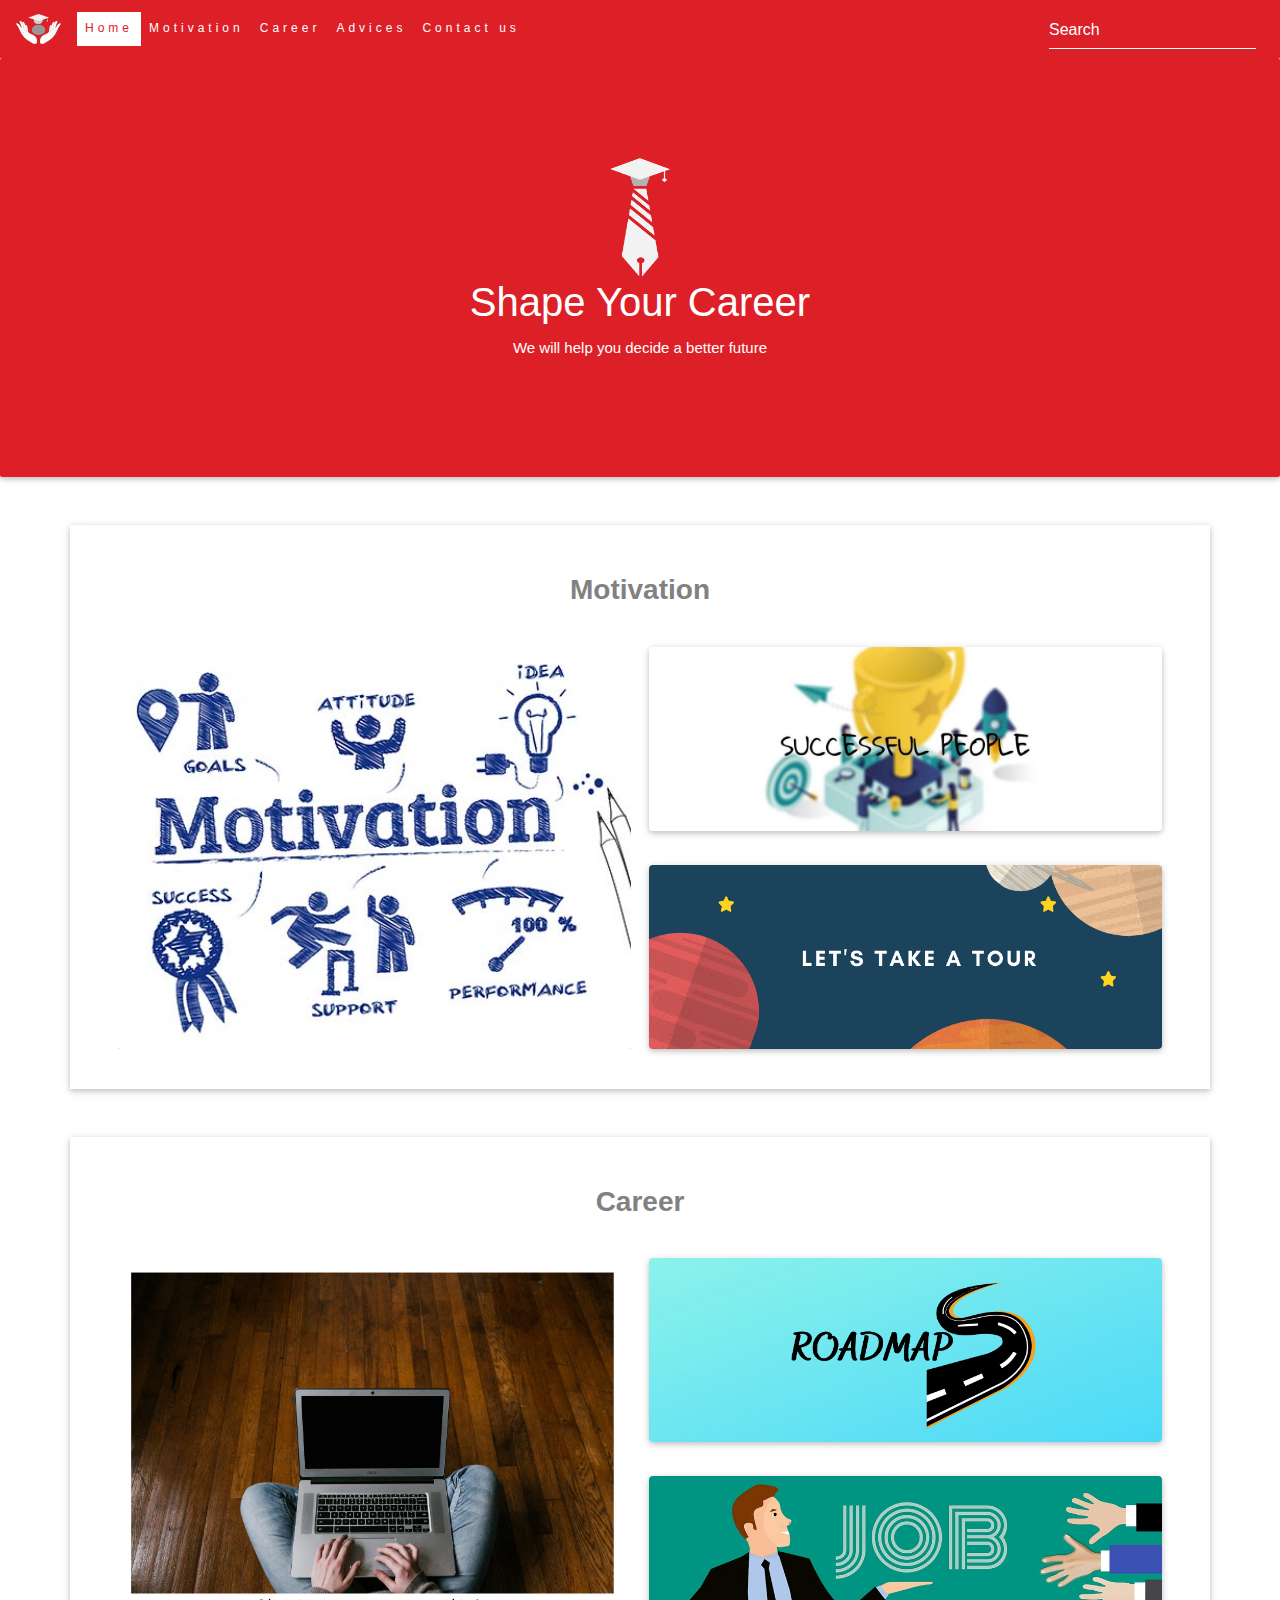
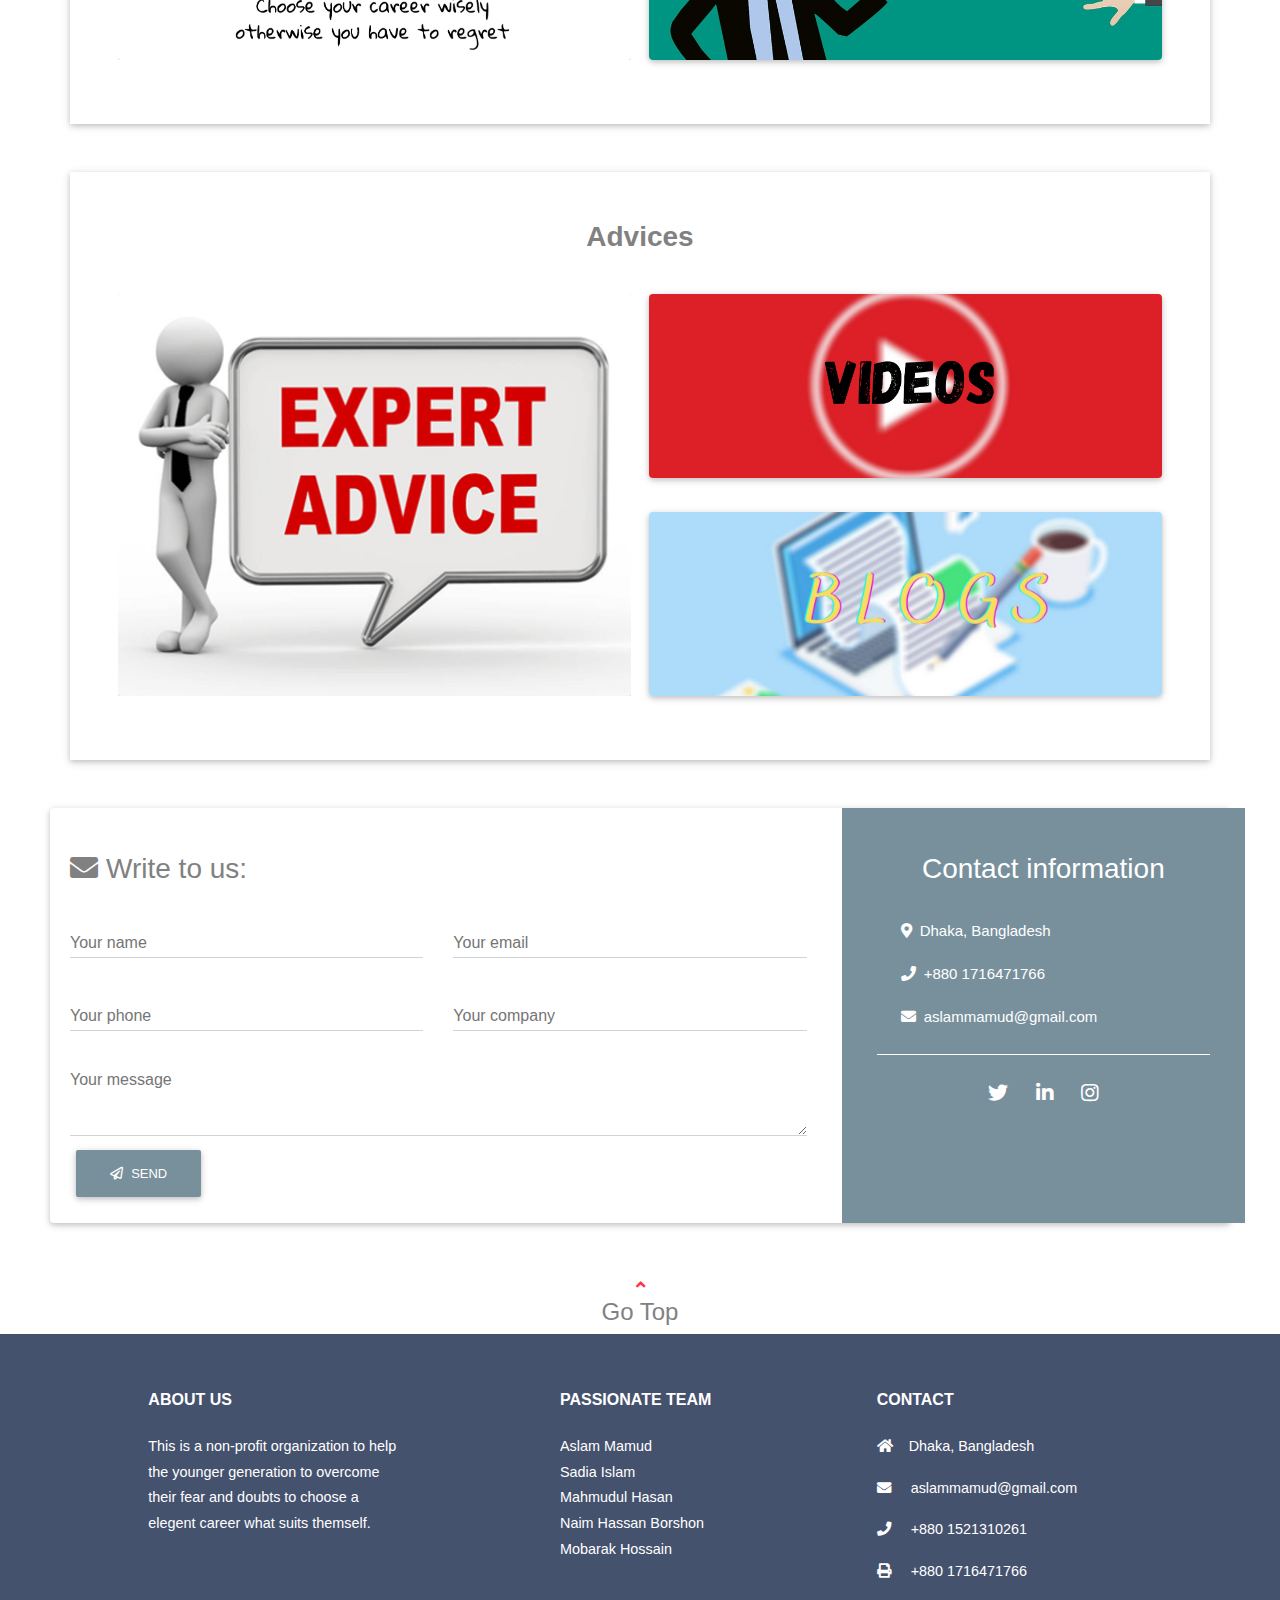
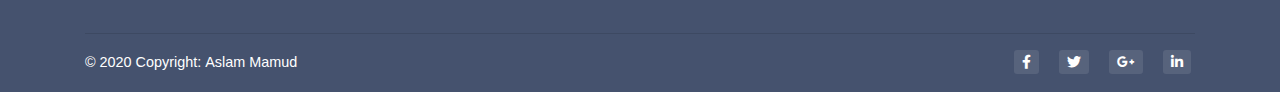
<file: index.html>
<!DOCTYPE html>
<html lang="en">

<head>
	<title>Shape Your Career</title>
	<meta charset="utf-8">
	<meta name="viewport" content="width=device-width, initial-scale=1, shrink-to-fit=no">
	<meta http-equiv="x-ua-compatible" content="ie=edge">
	<!-- MDB icon -->
	<link rel="icon" href="pictures/logo/logo.png" type="image/x-icon">
	<!-- Font Awesome -->
	<link rel="stylesheet" href="https://use.fontawesome.com/releases/v5.11.2/css/all.css">
	<!-- Google Fonts Roboto -->
	<link rel="stylesheet" href="https://fonts.googleapis.com/css?family=Roboto:300,400,500,700&display=swap">
	<!-- Bootstrap core CSS -->
	<link rel="stylesheet" href="css/bootstrap.min.css">
	<!-- Material Design Bootstrap -->
	<link rel="stylesheet" href="css/mdb.min.css">
	<!-- Your custom styles (optional) -->
	<link rel="stylesheet" href="css/style.css">
	<script type="text/javascript" src="js/jquery.min.js"></script>

	<script type="text/javascript"></script>

</head>

<body id="myPage" data-spy="scroll" data-target=".navbar" data-offset="60">
	<nav class="navbar navbar-expand-lg navbar-dark sticky-top" style="box-shadow: none;"> <a class="navbar-brand" href="index.html"><img src="pictures/logo/logo.png" class="navlogo"/></a>
		<button class="navbar-toggler" type="button" data-toggle="collapse" data-target="#navbarSupportedContent" aria-controls="navbarSupportedContent" aria-expanded="false" aria-label="Toggle navigation"> <span class="navbar-toggler-icon"></span>
		</button>
		<div class="collapse navbar-collapse" id="navbarSupportedContent">
			<ul class="navbar-nav mr-auto">
				<li class="nav-item active"> <a class="nav-link waves-effect waves-light" href="#myPage">Home
              <span class="sr-only">(current)</span>
            </a>
				</li>
				<li class="nav-item"> <a class="nav-link waves-effect waves-light" href="motivation.html">Motivation</a>
				</li>
				<li class="nav-item"> <a class="nav-link waves-effect waves-light" href="career.html">Career</a>
				</li>
				<li class="nav-item"> <a class="nav-link waves-effect waves-light" href="advices.html">Advices</a>
				</li>
				<li class="nav-item"> <a class="nav-link waves-effect waves-light" href="#contact">Contact us</a>
				</li>
			</ul>
			<form class="form-inline">
				<div class="md-form my-0">
					<input class="form-control mr-sm-2" id="anythingSearch" type="text" placeholder="Search" aria-label="Search">
				</div>
			</form>
		</div>
	</nav>
	<div class="jumbotron text-center">
		<img src="pictures/logo/logo_main.png" class="mainlogo"/>
		<h1>Shape Your Career</h1> 
		<p>We will help you decide a better future</p>
	</div>
	<div class="container-fluid">
		<div class="container my-5 px-5 pt-5 pb-4 z-depth-1">
			<h3 class="card-title font-weight-bold mb-1 text-center">Motivation</h3>
			<div class="fakav2"></div>
			<style>
				.d-grid {
				        display: grid;
				        grid-template-columns: repeat(2, 1fr);
				        grid-auto-rows: 200px;
				        grid-gap: 7px;
				      }
				
				      .item {
				        position: relative;
				      }
				
				      .item:nth-child(1) {
				        grid-column: 1 / 2;
				        grid-row: 1 / 3;
				      }
				
				      .item:nth-child(2) {
				        grid-column: 2;
				        grid-row: 0 / 2;
				      }
				
				      .item:nth-child(3) {
				        grid-column: 2;
				        grid-row: 1 / 2;
				      }
				
				
				      .item a {
				        position: absolute;
				        left: 0;
				        right: 0;
				        bottom: 0;
				        top: 0;
				        overflow: hidden;
				      }
				
				      .item img {
				        height: 100%;
				        width: 100%;
				        object-fit: cover;
				      }
			</style>
			<div class="row align-items-center">
				<div class="col-lg-12">
					<div id="mdb-lightbox-ui"></div>
					<div class="d-grid mdb-lightbox">
						<figure class="item">
							<div class="mask flex-center waves-effect waves-superlight">
								<a href="motivation.html" class="z-depth-1 rounded" data-size="1600x1067">
									<img src="pictures/motivation.jpg" />
								</a>
							</div>
						</figure>
						<figure class="item">
							<a href="motivation.html#tat" class="z-depth-1 rounded" data-size="1600x1067">
								<img src="pictures/tat.png" />
							</a>
						</figure>
						<figure class="item">
							<a href="motivation.html#success" class="z-depth-1 rounded" data-size="1600x1067">
								<img src="pictures/successfulpeople.jpg" />
							</a>
						</figure>
					</div>
				</div>
			</div>
		</div>
		<div class="container my-5 px-5 pt-5 pb-4 z-depth-1">
			<h3 class="card-title font-weight-bold mb-1 text-center">Career</h3>
			<div class="fakav2"></div>
			<style>
				.d-grid {
				        display: grid;
				        grid-template-columns: repeat(2, 1fr);
				        grid-auto-rows: 200px;
				        grid-gap: 7px;
				      }
				
				      .item {
				        position: relative;
				      }
				
				      .item:nth-child(1) {
				        grid-column: 1 / 2;
				        grid-row: 1 / 3;
				      }
				
				      .item:nth-child(2) {
				        grid-column: 2;
				        grid-row: 0 / 2;
				      }
				
				      .item:nth-child(3) {
				        grid-column: 2;
				        grid-row: 1 / 2;
				      }
				
				
				      .item a {
				        position: absolute;
				        left: 0;
				        right: 0;
				        bottom: 0;
				        top: 0;
				        overflow: hidden;
				      }
				
				      .item img {
				        height: 100%;
				        width: 100%;
				        object-fit: cover;
				      }
			</style>
			<div class="row align-items-center">
				<div class="col-lg-12 mb-4">
					<div id="mdb-lightbox-ui"></div>
					<div class="d-grid mdb-lightbox">
						<figure class="item">
							<div class="mask flex-center waves-effect waves-superlight">
								<a href="career.html" class="z-depth-1 rounded" data-size="1600x1067">
									<img src="pictures/choose.png" />
								</a>
							</div>
						</figure>
						<figure class="item">
							<a href="career.html#jobdetail" class="z-depth-1 rounded" data-size="1600x1067">
								<img src="pictures/job.jpg" />
							</a>
						</figure>
						<figure class="item">
							<a href="career.html#roadmap" class="z-depth-1 rounded" data-size="1600x1067">
								<img src="pictures/roadmap.png" />
							</a>
						</figure>
					</div>
				</div>
			</div>
		</div>
		<div class="container my-5 px-5 pt-5 pb-4 z-depth-1">
			<h3 class="card-title font-weight-bold mb-1 text-center">Advices</h3>
			<div class="fakav2"></div>
			<style>
				.d-grid {
				        display: grid;
				        grid-template-columns: repeat(2, 1fr);
				        grid-auto-rows: 200px;
				        grid-gap: 18px;
				      }
				
				      .item {
				        position: relative;
				      }
				
				      .item:nth-child(1) {
				        grid-column: 1 / 2;
				        grid-row: 1 / 3;
				      }
				
				      .item:nth-child(2) {
				        grid-column: 2;
				        grid-row: 0 / 2;
				      }
				
				      .item:nth-child(3) {
				        grid-column: 2;
				        grid-row: 1 / 2;
				      }
				
				
				      .item a {
				        position: absolute;
				        left: 0;
				        right: 0;
				        bottom: 0;
				        top: 0;
				        overflow: hidden;
				      }
				
				      .item img {
				        height: 100%;
				        width: 100%;
				        object-fit: cover;
				      }
			</style>
			<div class="row align-items-center">
				<div class="col-lg-12 mb-4">
					<div id="mdb-lightbox-ui"></div>
					<div class="d-grid mdb-lightbox">
						<figure class="item">
							<div class="mask flex-center waves-effect waves-superlight">
								<a href="advices.html" class="z-depth-1 rounded" data-size="1600x1067">
									<img src="pictures/expertadvice.png" />
								</a>
							</div>
						</figure>
						<figure class="item">
							<a href="advices.html#sites-blogs" class="z-depth-1 rounded" data-size="1600x1067">
								<img src="pictures/blog.jpg" />
							</a>
						</figure>
						<figure class="item">
							<a href="advices.html#biography" class="z-depth-1 rounded" data-size="1600x1067">
								<img src="pictures/video.jpg" />
							</a>
						</figure>
					</div>
					<div id="contact"></div>
				</div>
			</div>
		</div>
		<!-- Section: Contact v.3 -->
		<section class="contact-section my-5">
			<!-- Form with header -->
			<div class="card">
				<!-- Grid row -->
				<div class="row">
					<!-- Grid column -->
					<div class="col-lg-8">
						<div class="card-body form">
							<form id="contact-form" name="contact-form" action="mail.php" method="POST">
								<!-- Header -->
								<h3 class="mt-4"><i class="fas fa-envelope pr-2"></i>Write to us:</h3>
								<!-- Grid row -->
								<div class="row">
									<!-- Grid column -->
									<div class="col-md-6">
										<div class="md-form mb-0">
											<input type="text" id="form-contact-name" name="name" class="form-control">
											<label for="form-contact-name" class="">Your name</label>
										</div>
									</div>
									<!-- Grid column -->
									<!-- Grid column -->
									<div class="col-md-6">
										<div class="md-form mb-0">
											<input type="text" id="form-contact-email" name="email" class="form-control">
											<label for="form-contact-email" class="">Your email</label>
										</div>
									</div>
									<!-- Grid column -->
								</div>
								<!-- Grid row -->
								<!-- Grid row -->
								<div class="row">
									<!-- Grid column -->
									<div class="col-md-6">
										<div class="md-form mb-0">
											<input type="text" id="form-contact-phone" name="phone" class="form-control">
											<label for="form-contact-phone" class="">Your phone</label>
										</div>
									</div>
									<!-- Grid column -->
									<!-- Grid column -->
									<div class="col-md-6">
										<div class="md-form mb-0">
											<input type="text" id="form-contact-company" name="company" class="form-control">
											<label for="form-contact-company" class="">Your company</label>
										</div>
									</div>
									<!-- Grid column -->
								</div>
								<!-- Grid row -->
								<!-- Grid row -->
								<div class="row">
									<!-- Grid column -->
									<div class="col-md-12">
										<div class="md-form mb-0">
											<textarea id="form-contact-message" name="message" class="form-control md-textarea" rows="3"></textarea>
											<label for="form-contact-message">Your message</label>
											<button type="button" onclick="document.getElementById('contact-form').submit();" class="btn btn-rounded btn-blue-grey"><i class="far fa-paper-plane pr-2" aria-hidden="true"></i>Send</button>
										</div>
									</div>
									<!-- Grid column -->
								</div>
								<!-- Grid row -->
							</form>
						</div>
					</div>
					<!-- Grid column -->
					<!-- Grid column -->
					<div class="col-lg-4" style="background-color:#78909c;">
						<div class="card-body contact text-center h-100 white-text">
							<h3 class="my-4 pb-2">Contact information</h3>
							<ul class="text-lg-left list-unstyled ml-4">
								<li>
									<p><i class="fas fa-map-marker-alt pr-2"></i>Dhaka, Bangladesh</p>
								</li>
								<li>
									<p><i class="fas fa-phone pr-2"></i>+880 1716471766</p>
								</li>
								<li>
									<p><i class="fas fa-envelope pr-2"></i>aslammamud@gmail.com</p>
								</li>
							</ul>
							<hr class="hr-light my-4">
							<ul class="list-inline text-center list-unstyled">
								<li class="list-inline-item">
									<a class="p-2 fa-lg tw-ic"> <i class="fab fa-twitter"></i>
									</a>
								</li>
								<li class="list-inline-item">
									<a class="p-2 fa-lg li-ic"> <i class="fab fa-linkedin-in"> </i>
									</a>
								</li>
								<li class="list-inline-item">
									<a class="p-2 fa-lg ins-ic"> <i class="fab fa-instagram"> </i>
									</a>
								</li>
							</ul>
						</div>
					</div>
					<!-- Grid column -->
				</div>
				<!-- Grid row -->
			</div>
			<!-- Form with header -->
		</section>
		<!-- Section: Contact v.3 -->
	</div>
	<footer class=" text-center"> <a href="#myPage" title="To Top"><i class="fas fa-angle-up text-danger"></i>
  </a>
		<h4>Go Top</h4>
	</footer>
	<!-- Footer -->
	<footer class="page-footer font-small mdb-color pt-4">
		<!-- Footer Links -->
		<div class="container text-center text-md-left">
			<!-- Footer links -->
			<div class="row text-center text-md-left mt-3 pb-3">
				<!-- Grid column -->
				<div class="col-md-3 col-lg-3 col-xl-3 mx-auto mt-3">
					<h6 class="text-uppercase mb-4 font-weight-bold">About US</h6>
					<p>This is a non-profit organization to help the younger generation to overcome their fear and doubts to choose a elegent career what suits themself.</p>
				</div>
				<!-- Grid column -->
				<hr class="w-100 clearfix d-md-none">
				<hr class="w-100 clearfix d-md-none">
				<!-- Grid column -->
				<div class="col-md-3 col-lg-2 col-xl-2 mx-auto mt-3">
					<h6 class="text-uppercase mb-4 font-weight-bold">Passionate Team</h6>
					<p> <a href="#!">Aslam Mamud</a>
						<br> <a href="#!">Sadia Islam</a>
						<br> <a href="#!">Mahmudul Hasan</a>
						<br> <a href="#!">Naim Hassan Borshon</a>
						<br> <a href="#!">Mobarak Hossain</a>
					</p>
				</div>
				<!-- Grid column -->
				<hr class="w-100 clearfix d-md-none">
				<!-- Grid column -->
				<div class="col-md-4 col-lg-3 col-xl-3 mx-auto mt-3">
					<h6 class="text-uppercase mb-4 font-weight-bold">Contact</h6>
					<p> <i class="fas fa-home mr-3"></i>Dhaka, Bangladesh</p>
					<p> <i class="fas fa-envelope mr-3"></i> aslammamud@gmail.com</p>
					<p> <i class="fas fa-phone mr-3"></i> +880 1521310261</p>
					<p> <i class="fas fa-print mr-3"></i> +880 1716471766</p>
				</div>
				<!-- Grid column -->
			</div>
			<!-- Footer links -->
			<hr>
			<!-- Grid row -->
			<div class="row d-flex align-items-center">
				<!-- Grid column -->
				<div class="col-md-7 col-lg-8">
					<!--Copyright-->
					<p class="text-center text-md-left">© 2020 Copyright:
						<a href="#"> <strong> Aslam Mamud</strong>
						</a>
					</p>
				</div>
				<!-- Grid column -->
				<!-- Grid column -->
				<div class="col-md-5 col-lg-4 ml-lg-0">
					<!-- Social buttons -->
					<div class="text-center text-md-right">
						<ul class="list-unstyled list-inline">
							<li class="list-inline-item">
								<a class="btn-floating btn-sm rgba-white-slight mx-1"> <i class="fab fa-facebook-f"></i>
								</a>
							</li>
							<li class="list-inline-item">
								<a class="btn-floating btn-sm rgba-white-slight mx-1"> <i class="fab fa-twitter"></i>
								</a>
							</li>
							<li class="list-inline-item">
								<a class="btn-floating btn-sm rgba-white-slight mx-1"> <i class="fab fa-google-plus-g"></i>
								</a>
							</li>
							<li class="list-inline-item">
								<a class="btn-floating btn-sm rgba-white-slight mx-1"> <i class="fab fa-linkedin-in"></i>
								</a>
							</li>
						</ul>
					</div>
				</div>
				<!-- Grid column -->
			</div>
			<!-- Grid row -->
		</div>
		<!-- Footer Links -->
	</footer>
	<script>
		$(document).ready(function(){
		  // Add smooth scrolling to all links in navbar + footer link
		  $(".navbar a, footer a[href='#myPage']").on('click', function(event) {
		    // Make sure this.hash has a value before overriding default behavior
		    if (this.hash !== "") {
		      // Prevent default anchor click behavior
		      event.preventDefault();
		
		      // Store hash
		      var hash = this.hash;
		
		      // Using jQuery's animate() method to add smooth page scroll
		      // The optional number (900) specifies the number of milliseconds it takes to scroll to the specified area
		      $('html, body').animate({
		        scrollTop: $(hash).offset().top
		      }, 900, function(){
		   
		        // Add hash (#) to URL when done scrolling (default click behavior)
		        window.location.hash = hash;
		      });
		    } // End if
		  });
		  
		  $(window).scroll(function() {
		    $(".slideanim").each(function(){
		      var pos = $(this).offset().top;
		
		      var winTop = $(window).scrollTop();
		        if (pos < winTop + 600) {
		          $(this).addClass("slide");
		        }
		    });
		  });
		})
	</script>
</body>

</html>
</file>
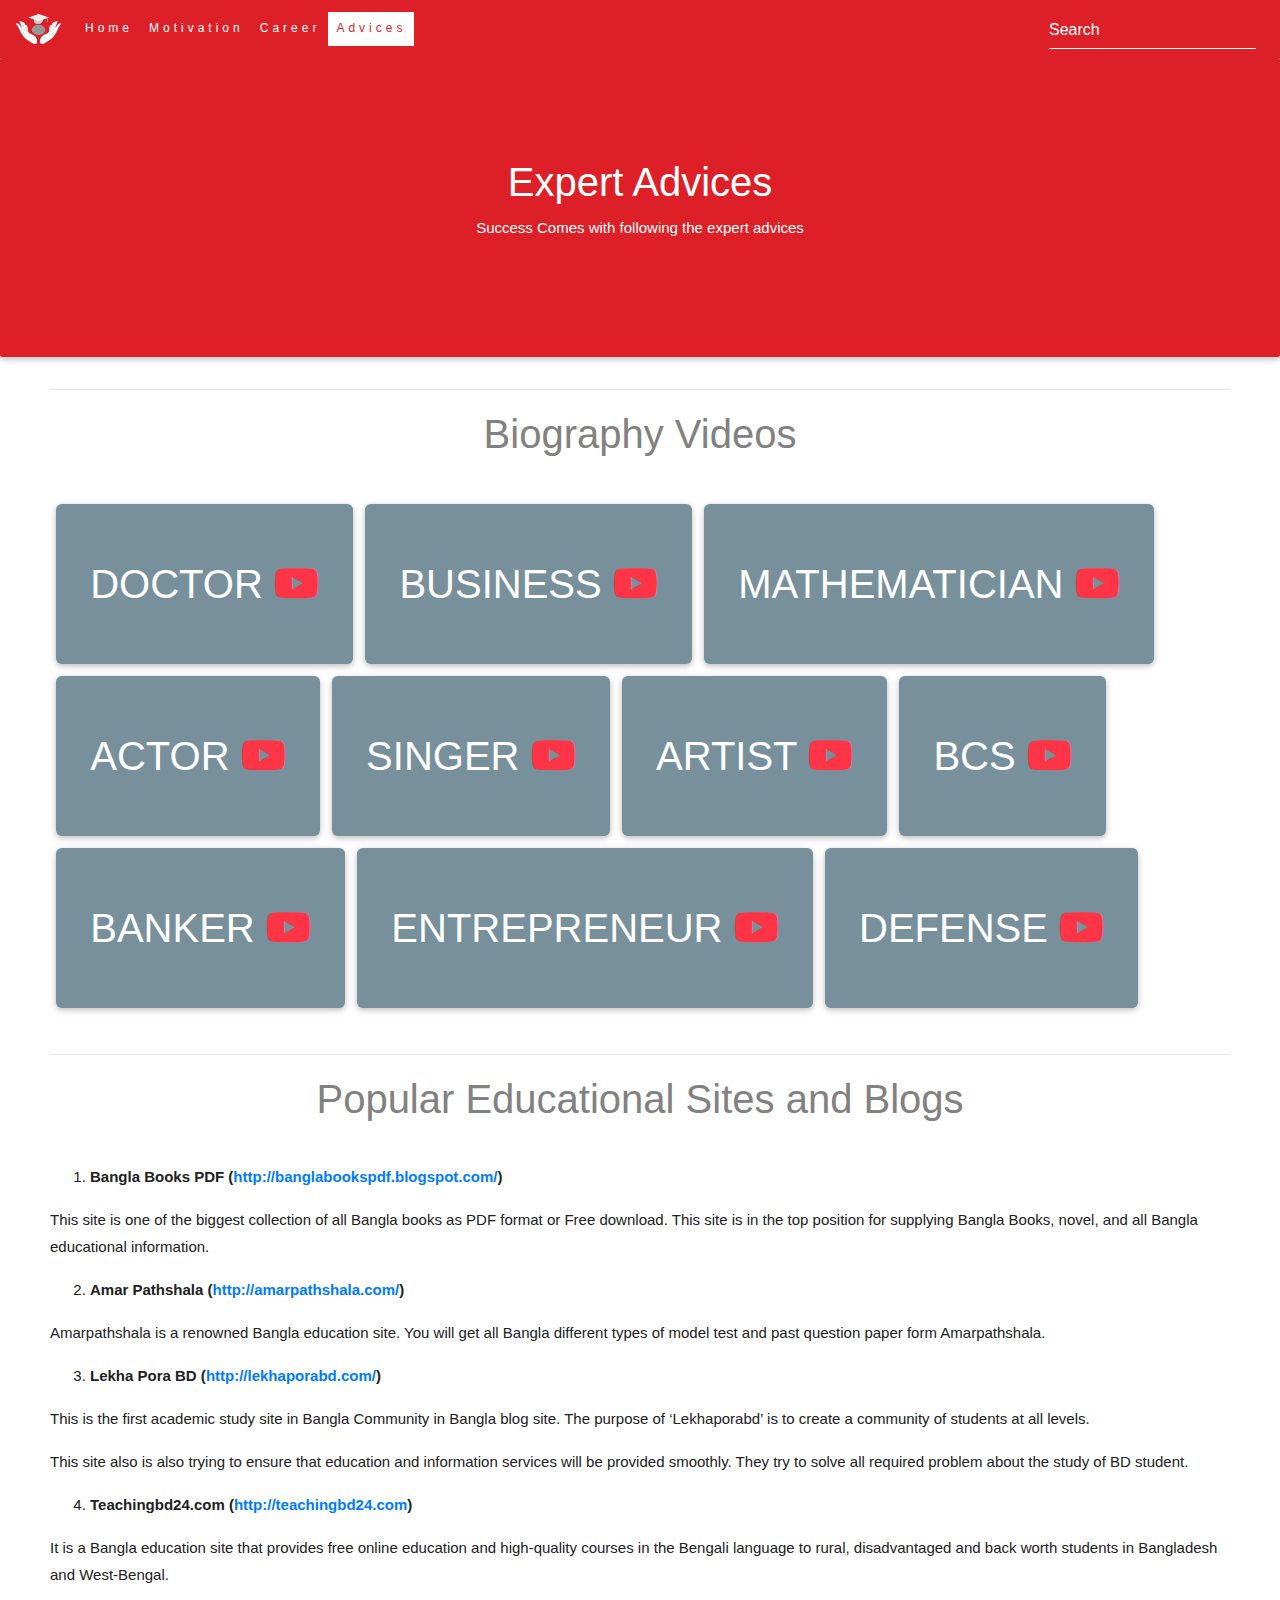
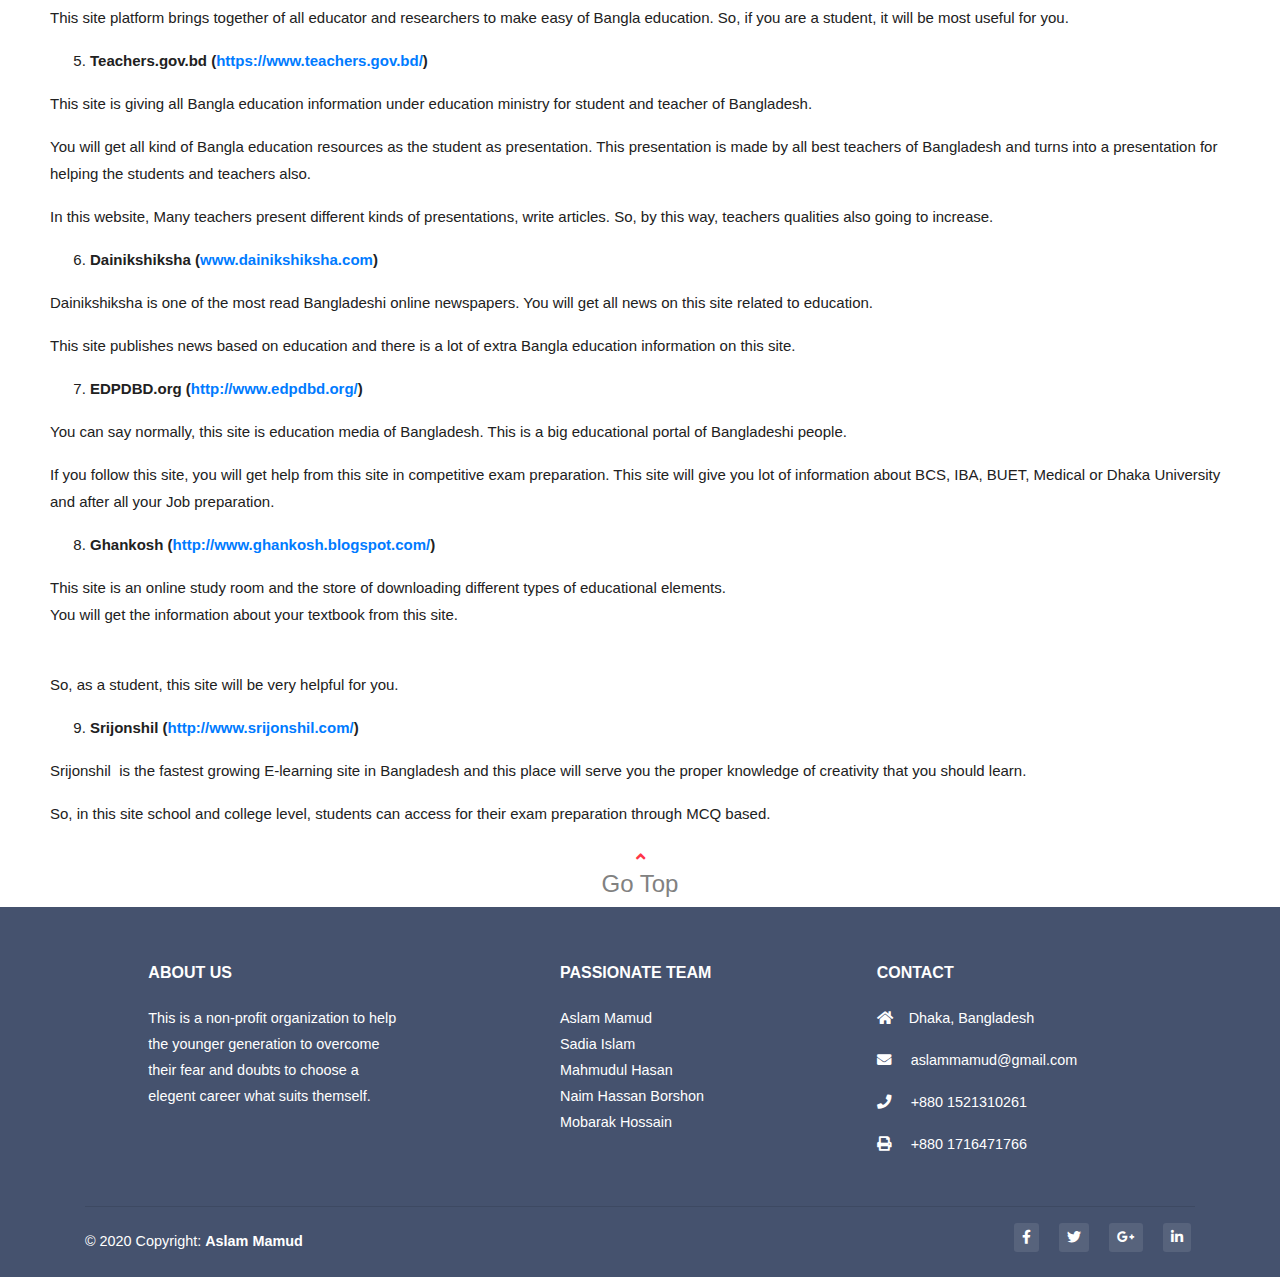
<file: advices.html>
<!DOCTYPE html>
<html lang="en">

<head>
	<title>Advices-Shape Your Career</title>
	<meta charset="utf-8">
	<meta name="viewport" content="width=device-width, initial-scale=1, shrink-to-fit=no">
	<meta http-equiv="x-ua-compatible" content="ie=edge">
	<!-- MDB icon -->
	<link rel="icon" href="pictures/logo/logo.png" type="image/x-icon">
	<!-- Font Awesome -->
	<link rel="stylesheet" href="https://use.fontawesome.com/releases/v5.11.2/css/all.css">
	<!-- Google Fonts Roboto -->
	<link rel="stylesheet" href="https://fonts.googleapis.com/css?family=Roboto:300,400,500,700&display=swap">
	<!-- Bootstrap core CSS -->
	<link rel="stylesheet" href="css/bootstrap.min.css">
	<!-- Material Design Bootstrap -->
	<link rel="stylesheet" href="css/mdb.min.css">
	<!-- Your custom styles (optional) -->
	<link rel="stylesheet" href="css/style.css">
	<!-- jQuery -->
	<script type="text/javascript" src="js/jquery.min.js"></script>
	<!-- Bootstrap tooltips -->
	<script type="text/javascript" src="js/popper.min.js"></script>
	<!-- Bootstrap core JavaScript -->
	<script type="text/javascript" src="js/bootstrap.min.js"></script>
	<!-- MDB core JavaScript -->
	<script type="text/javascript" src="js/mdb.min.js"></script>
</head>

<body id="myPage" data-spy="scroll" data-target=".navbar" data-offset="60">
	<nav class="navbar navbar-expand-lg navbar-dark" style="box-shadow: none;">
		<a class="navbar-brand" href="index.html">
			<img src="pictures/logo/logo.png" class="navlogo" />
		</a>
		<button class="navbar-toggler" type="button" data-toggle="collapse" data-target="#navbarSupportedContent" aria-controls="navbarSupportedContent" aria-expanded="false" aria-label="Toggle navigation"> <span class="navbar-toggler-icon"></span>
		</button>
		<div class="collapse navbar-collapse" id="navbarSupportedContent">
			<ul class="navbar-nav mr-auto">
				<li class="nav-item"> <a class="nav-link waves-effect waves-light" href="index.html">Home
              <span class="sr-only">(current)</span>
            </a>
				</li>
				<li class="nav-item"> <a class="nav-link waves-effect waves-light" href="motivation.html">Motivation</a>
				</li>
				<li class="nav-item"> <a class="nav-link waves-effect waves-light" href="career.html">Career</a>
				</li>
				<li class="nav-item active"> <a class="nav-link waves-effect waves-light" href="advices.html">Advices</a>
				</li>
			</ul>
			<form class="form-inline">
				<div class="md-form my-0">
					<input class="form-control mr-sm-2" type="text" placeholder="Search" aria-label="Search">
				</div>
			</form>
		</div>
	</nav>
	<div class="jumbotron text-center">
		<h1>Expert Advices</h1> 
		<p>Success Comes with following the expert advices</p>
	</div>
	<div class="container-fluid">
		<hr>
		<div id="biography"></div>
		<h1 class="text-center faka">Biography Videos</h1>
		<div id="jobdetail"></div>
		<div class="fakav2"></div>
		<!-- Video Buttons Start -->
		<div class="d-flex">
			<div>
				<button type="button" class="button-large waves-effect btn-blue-grey" data-toggle="modal" data-target="#videoModal" data-video="https://www.youtube.com/embed/rz7MUxkGVfg">Doctor <i class="fab fa-youtube text-danger"></i>
				</button>
			</div>
			<div>
				<button type="button" class="button-large waves-effect btn-blue-grey" data-toggle="modal" data-target="#videoModal" data-video="https://www.youtube.com/embed/cmIl3c3zlqo">Business <i class="fab fa-youtube text-danger"></i>
				</button>
			</div>
			<div>
				<button type="button" class="button-large waves-effect btn-blue-grey" data-toggle="modal" data-target="#videoModal" data-video="https://www.youtube.com/embed/WUe1cnJRhTk">Mathematician <i class="fab fa-youtube text-danger"></i>
				</button>
			</div>
		</div>
		<div class="d-flex">
			<div>
				<button type="button" class="button-large waves-effect btn-blue-grey" data-toggle="modal" data-target="#videoModal" data-video="https://www.youtube.com/embed/HUDdADqy428">Actor <i class="fab fa-youtube text-danger"></i>
				</button>
			</div>
			<div>
				<button type="button" class="button-large waves-effect btn-blue-grey" data-toggle="modal" data-target="#videoModal" data-video="https://www.youtube.com/embed/OGhGk5OXX8E">Singer <i class="fab fa-youtube text-danger"></i>
				</button>
			</div>
			<div>
				<button type="button" class="button-large waves-effect btn-blue-grey" data-toggle="modal" data-target="#videoModal" data-video="https://www.youtube.com/embed/3_7iY3hDvwE">Artist <i class="fab fa-youtube text-danger"></i>
				</button>
			</div>
			<div>
				<button type="button" class="button-large waves-effect btn-blue-grey" data-toggle="modal" data-target="#videoModal" data-video="https://www.youtube.com/embed/efgp0SKSsA8">BCS <i class="fab fa-youtube text-danger"></i>
				</button>
			</div>
		</div>
		<div class="d-flex">
			<div>
				<button type="button" class="button-large waves-effect btn-blue-grey" data-toggle="modal" data-target="#videoModal" data-video="https://www.youtube.com/embed/Y-4RTlJTi4g">Banker <i class="fab fa-youtube text-danger"></i>
				</button>
			</div>
			<div>
				<button type="button" class="button-large waves-effect btn-blue-grey" data-toggle="modal" data-target="#videoModal" data-video="https://www.youtube.com/embed/sgwTJ6wkarM">Entrepreneur <i class="fab fa-youtube text-danger"></i>
				</button>
			</div>
			<div>
				<button type="button" class="button-large waves-effect btn-blue-grey" data-toggle="modal" data-target="#videoModal" data-video="https://www.youtube.com/embed/IWXaqyvqHO8">Defense <i class="fab fa-youtube text-danger"></i>
				</button>
			</div>
		</div>
		<!-- Video Buttons End-->
		<!-- Modal -->
		<div class="modal fade" id="videoModal" tabindex="-1" role="dialog">
			<div class="modal-dialog modal-dialog-centered modal-lg" role="document">
				<div class="modal-content">
					<div class="modal-header bg-dark border-dark">
						<button type="button" class="close text-white" data-dismiss="modal">&times;</button>
					</div>
					<div class="modal-body bg-dark p-0">
						<div class="embed-responsive embed-responsive-16by9">
							<iframe class="embed-responsive-item" allowfullscreen></iframe>
						</div>
					</div>
				</div>
			</div>
		</div>
		<!-- Modal -->
		<div class="fakav2"></div>
		<div class="fakav2"></div>
		<div id="sites-blogs"></div>
		<hr>
		<h1 class="text-center faka">Popular Educational Sites and Blogs</h1>
		<div class="fakav2"></div>
		<div class="entry-content text-dark">
			<ol>
				<li><b>Bangla Books PDF (<a target="_blank" href="http://banglabookspdf.blogspot.com/">http://banglabookspdf.blogspot.com/</a>)
		</b>
				</li>
			</ol>
			<p>This site is one of the biggest collection of all Bangla books as PDF format or Free download. This site is in the top position for supplying Bangla Books, novel, and all Bangla educational information.</p>
			<ol start="2">
				<li><b>Amar Pathshala (<a target="_blank" href="http://amarpathshala.com/">http://amarpathshala.com/</a>) </b>
				</li>
			</ol>
			<p>Amarpathshala is a renowned Bangla education site. You will get all Bangla different types of model test and past question paper form Amarpathshala.</p>
			<ol start="3">
				<li><b>Lekha Pora BD (<a target="_blank" href="http://lekhaporabd.com/">http://lekhaporabd.com/</a>) </b>
				</li>
			</ol>
			<p>This is the first academic study site in Bangla Community in Bangla blog site. The purpose of ‘Lekhaporabd’ is to create a community of students at all levels.</p>
			<p>This site also is also trying to ensure that education and information services will be provided smoothly. They try to solve all required problem about the study of BD student.</p>
			<ol start="4">
				<li><b>Teachingbd24.com (<a target="_blank" href="http://teachingbd24.com">http://teachingbd24.com</a>) </b>
				</li>
			</ol>
			<p>It is a Bangla education site that provides free online education and high-quality courses in the Bengali language to rural, disadvantaged and back worth students in Bangladesh and West-Bengal.</p>
			<p>This site platform brings together of all educator and researchers to make easy of Bangla education. So, if you are a student, it will be most useful for you.</p>
			<ol start="5">
				<li><b>Teachers.gov.bd (<a target="_blank" href="https://www.teachers.gov.bd/">https://www.teachers.gov.bd/</a>) </b>
				</li>
			</ol>
			<p>This site is giving all Bangla education information under education ministry for student and teacher of Bangladesh.</p>
			<p>You will get all kind of Bangla education resources as the student as presentation. This presentation is made by all best teachers of Bangladesh and turns into a presentation for helping the students and teachers also.</p>
			<p>In this website, Many teachers present different kinds of presentations, write articles. So, by this way, teachers qualities also going to increase.</p>
			<ol start="6">
				<li><b>Dainikshiksha (<a target="_blank" href="http://www.dainikshiksha.com">www.dainikshiksha.com</a>) </b>
				</li>
			</ol>
			<p>Dainikshiksha is one of the most read Bangladeshi online newspapers. You will get all news on this site related to education.</p>
			<p>This site publishes news based on education and there is a lot of extra Bangla education information on this site.</p>
			<ol start="7">
				<li><b>EDPDBD.org (<a target="_blank" href="http://www.edpdbd.org/">http://www.edpdbd.org/</a>) </b>
				</li>
			</ol>
			<p>You can say normally, this site is education media of Bangladesh. This is a big educational portal of Bangladeshi people.</p>
			<p>If you follow this site, you will get help from this site in competitive exam preparation. This site will give you lot of information about BCS, IBA, BUET, Medical or Dhaka University and after all your Job preparation.</p>
			<ol start="8">
				<li><b>Ghankosh (<a target="_blank" href="http://www.ghankosh.blogspot.com/">http://www.ghankosh.blogspot.com/</a>) </b>
				</li>
			</ol>
			<p>This site is an online study room and the store of downloading different types of educational elements.
				<br>You will get the information about your textbook from this site.</p>
			<br>
			<p>So, as a student, this site will be very helpful for you.</p>
			<ol start="9">
				<li><b>Srijonshil (<a target="_blank" href="http://www.srijonshil.com/">http://www.srijonshil.com/</a>)</b>
				</li>
			</ol>
			<p>Srijonshil &nbsp;is the fastest growing E-learning site in Bangladesh and this place will serve you the proper knowledge of creativity that you should learn.</p>
			<p>So, in this site school and college level, students can access for their exam preparation through MCQ based.</p>
		</div>
	</div>
	<footer class=" text-center"> <a target="_blank" href="#myPage" title="To Top"><i class="fas fa-angle-up text-danger"></i>
  </a>
		<h4>Go Top</h4>
	</footer>
	<!-- Footer -->
	<footer class="page-footer font-small mdb-color pt-4">
		<!-- Footer Links -->
		<div class="container text-center text-md-left">
			<!-- Footer links -->
			<div class="row text-center text-md-left mt-3 pb-3">
				<!-- Grid column -->
				<div class="col-md-3 col-lg-3 col-xl-3 mx-auto mt-3">
					<h6 class="text-uppercase mb-4 font-weight-bold">About US</h6>
					<p>This is a non-profit organization to help the younger generation to overcome their fear and doubts to choose a elegent career what suits themself.</p>
				</div>
				<!-- Grid column -->
				<hr class="w-100 clearfix d-md-none">
				<hr class="w-100 clearfix d-md-none">
				<!-- Grid column -->
				<div class="col-md-3 col-lg-2 col-xl-2 mx-auto mt-3">
					<h6 class="text-uppercase mb-4 font-weight-bold">Passionate Team</h6>
					<p> <a href="#!">Aslam Mamud</a>
						<br> <a href="#!">Sadia Islam</a>
						<br> <a href="#!">Mahmudul Hasan</a>
						<br> <a href="#!">Naim Hassan Borshon</a>
						<br> <a href="#!">Mobarak Hossain</a>
					</p>
				</div>
				<!-- Grid column -->
				<hr class="w-100 clearfix d-md-none">
				<!-- Grid column -->
				<div class="col-md-4 col-lg-3 col-xl-3 mx-auto mt-3">
					<h6 class="text-uppercase mb-4 font-weight-bold">Contact</h6>
					<p> <i class="fas fa-home mr-3"></i>Dhaka, Bangladesh</p>
					<p> <i class="fas fa-envelope mr-3"></i> aslammamud@gmail.com</p>
					<p> <i class="fas fa-phone mr-3"></i> +880 1521310261</p>
					<p> <i class="fas fa-print mr-3"></i> +880 1716471766</p>
				</div>
				<!-- Grid column -->
			</div>
			<!-- Footer links -->
			<hr>
			<!-- Grid row -->
			<div class="row d-flex align-items-center">
				<!-- Grid column -->
				<div class="col-md-7 col-lg-8">
					<!--Copyright-->
					<p class="text-center text-md-left">© 2020 Copyright:
						<a href="#"> <b> Aslam Mamud</b>
						</a>
					</p>
				</div>
				<!-- Grid column -->
				<!-- Grid column -->
				<div class="col-md-5 col-lg-4 ml-lg-0">
					<!-- Social buttons -->
					<div class="text-center text-md-right">
						<ul class="list-unstyled list-inline">
							<li class="list-inline-item">
								<a class="btn-floating btn-sm rgba-white-slight mx-1"> <i class="fab fa-facebook-f"></i>
								</a>
							</li>
							<li class="list-inline-item">
								<a class="btn-floating btn-sm rgba-white-slight mx-1"> <i class="fab fa-twitter"></i>
								</a>
							</li>
							<li class="list-inline-item">
								<a class="btn-floating btn-sm rgba-white-slight mx-1"> <i class="fab fa-google-plus-g"></i>
								</a>
							</li>
							<li class="list-inline-item">
								<a class="btn-floating btn-sm rgba-white-slight mx-1"> <i class="fab fa-linkedin-in"></i>
								</a>
							</li>
						</ul>
					</div>
				</div>
				<!-- Grid column -->
			</div>
			<!-- Grid row -->
		</div>
		<!-- Footer Links -->
	</footer>
	<script>
		$(document).ready(function() {
	    // Set iframe attributes when the show instance method is called
	    $("#videoModal").on("show.bs.modal", function(event) {
	        let button = $(event.relatedTarget); // Button that triggered the modal
	        let url = button.data("video");      // Extract url from data-video attribute
	        $(this).find("iframe").attr({
	            src : url,
	            allow : "accelerometer; autoplay; encrypted-media; gyroscope; picture-in-picture"
	        });
	    });
	
	    // Remove iframe attributes when the modal has finished being hidden from the user
	    $("#videoModal").on("hidden.bs.modal", function() {
	        $("#videoModal iframe").removeAttr("src allow");
	    });
	});
			$(document).ready(function(){
			  // Add smooth scrolling to all links in navbar + footer link
			  $(".navbar a, footer a[href='#myPage']").on('click', function(event) {
			    // Make sure this.hash has a value before overriding default behavior
			    if (this.hash !== "") {
			      // Prevent default anchor click behavior
			      event.preventDefault();
			
			      // Store hash
			      var hash = this.hash;
			
			      // Using jQuery's animate() method to add smooth page scroll
			      // The optional number (900) specifies the number of milliseconds it takes to scroll to the specified area
			      $('html, body').animate({
			        scrollTop: $(hash).offset().top
			      }, 900, function(){
			   
			        // Add hash (#) to URL when done scrolling (default click behavior)
			        window.location.hash = hash;
			      });
			    } // End if
			  });
			  
			  $(window).scroll(function() {
			    $(".slideanim").each(function(){
			      var pos = $(this).offset().top;
			
			      var winTop = $(window).scrollTop();
			        if (pos < winTop + 600) {
			          $(this).addClass("slide");
			        }
			    });
			  });
			});
	</script>
</body>

</html>
</file>
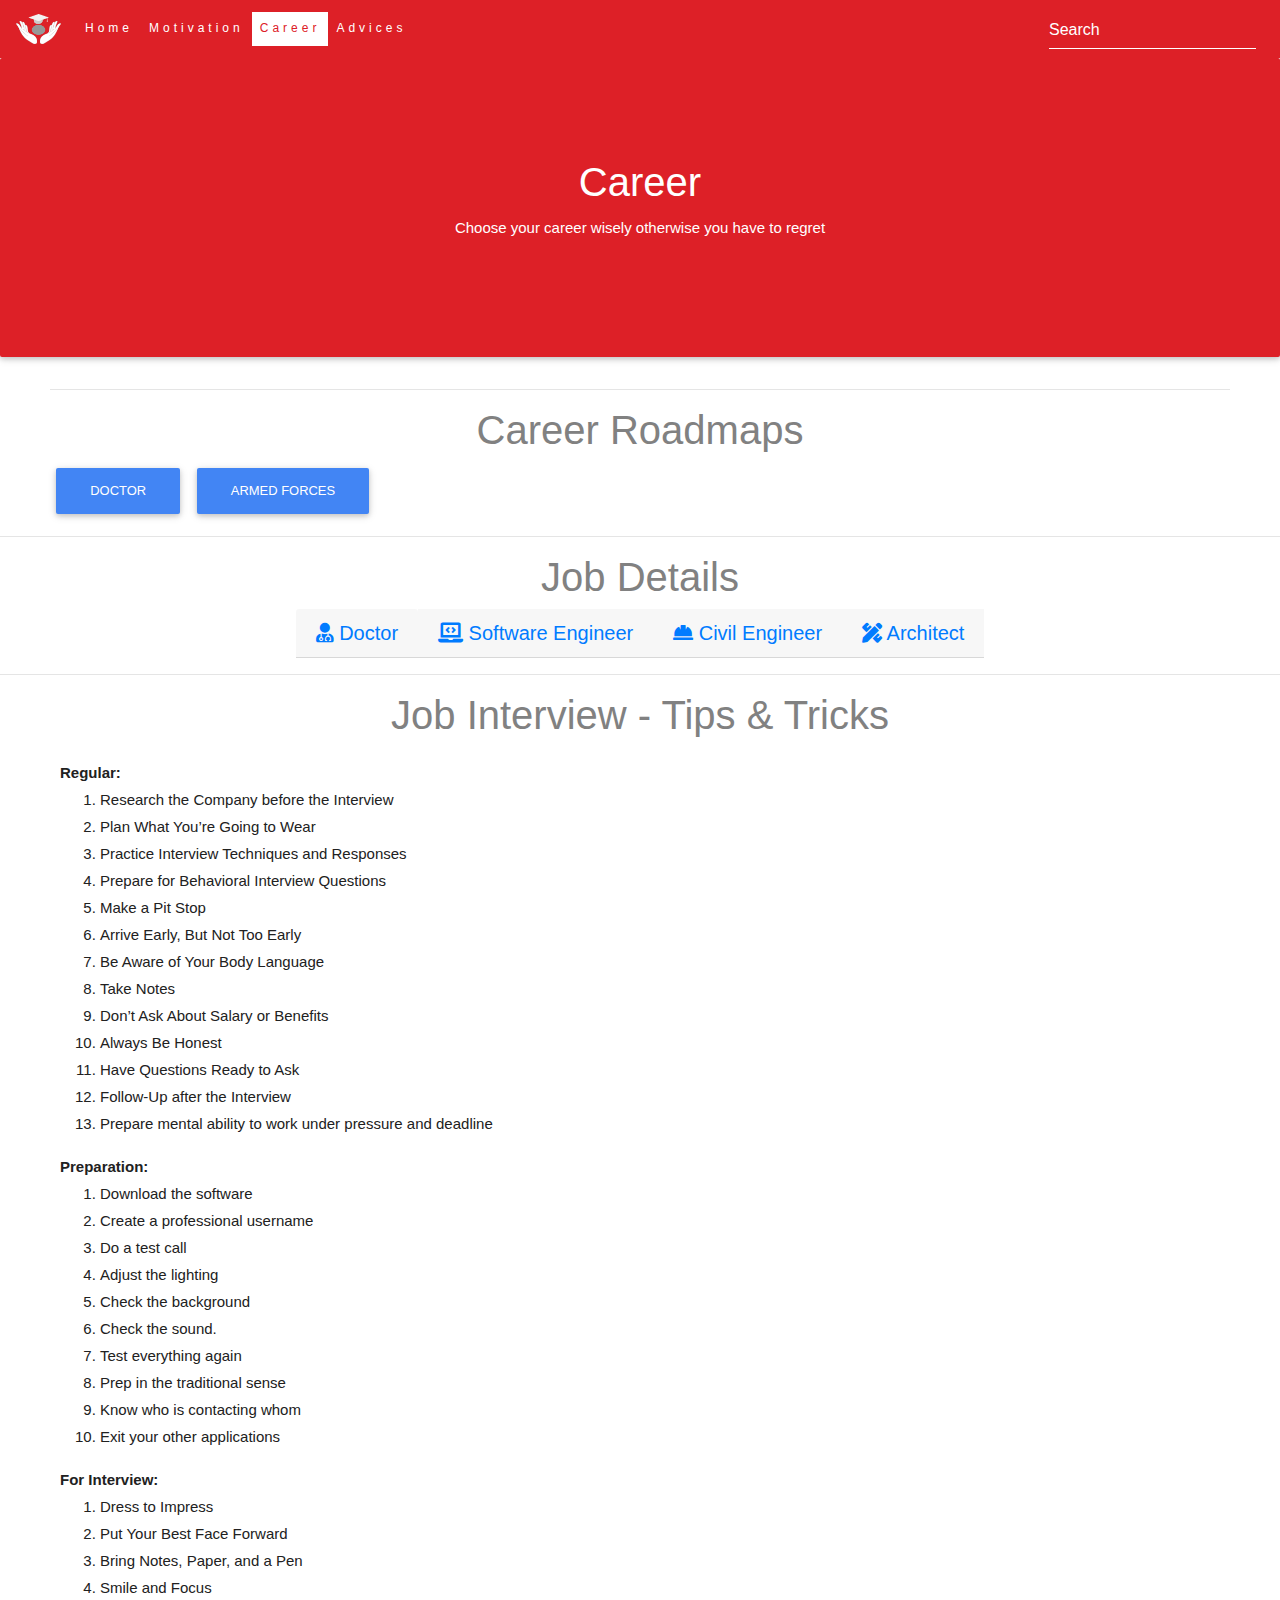
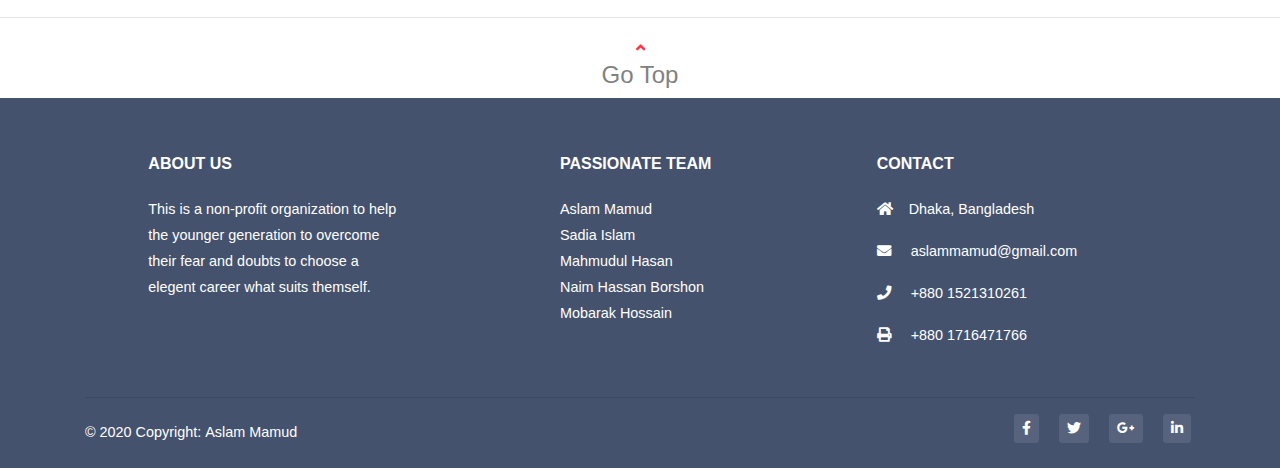
<file: career.html>
<!DOCTYPE html>
<html lang="en">

<head>
	<title>Career-Shape Your Career</title>
	<meta charset="utf-8">
	<meta name="viewport" content="width=device-width, initial-scale=1, shrink-to-fit=no">
	<meta http-equiv="x-ua-compatible" content="ie=edge">
	<!-- MDB icon -->
	<link rel="icon" href="pictures/logo/logo.png" type="image/x-icon">
	<!-- Font Awesome -->
	<link rel="stylesheet" href="https://use.fontawesome.com/releases/v5.11.2/css/all.css">
	<!-- Google Fonts Roboto -->
	<link rel="stylesheet" href="https://fonts.googleapis.com/css?family=Roboto:300,400,500,700&display=swap">
	<!-- Bootstrap core CSS -->
	<link rel="stylesheet" href="css/bootstrap.min.css">
	<!-- Material Design Bootstrap -->
	<link rel="stylesheet" href="css/mdb.min.css">
	<!-- Your custom styles (optional) -->
	<link rel="stylesheet" href="css/style.css"><!-- jQuery -->
    <script type="text/javascript" src="js/jquery.min.js"></script>
    <!-- Bootstrap tooltips -->
    <script type="text/javascript" src="js/popper.min.js"></script>
    <!-- Bootstrap core JavaScript -->
    <script type="text/javascript" src="js/bootstrap.min.js"></script>
    <!-- MDB core JavaScript -->
    <script type="text/javascript" src="js/mdb.min.js"></script>

</head>

<body id="myPage" data-spy="scroll" data-target=".navbar" data-offset="60">
	<nav class="navbar navbar-expand-lg navbar-dark" style="box-shadow: none;"> <a class="navbar-brand" href="index.html"><img src="pictures/logo/logo.png" class="navlogo"/></a>
		<button class="navbar-toggler" type="button" data-toggle="collapse" data-target="#navbarSupportedContent" aria-controls="navbarSupportedContent" aria-expanded="false" aria-label="Toggle navigation"> <span class="navbar-toggler-icon"></span>
		</button>
		<div class="collapse navbar-collapse" id="navbarSupportedContent">
			<ul class="navbar-nav mr-auto">
				<li class="nav-item"> <a class="nav-link waves-effect waves-light" href="index.html">Home
              <span class="sr-only">(current)</span>
            </a>
				</li>
				<li class="nav-item"> <a class="nav-link waves-effect waves-light" href="motivation.html">Motivation</a>
				</li>
				<li class="nav-item active"> <a class="nav-link waves-effect waves-light" href="career.html">Career</a>
				</li>
				<li class="nav-item"> <a class="nav-link waves-effect waves-light" href="advices.html">Advices</a>
				</li>
			</ul>
			<form class="form-inline">
				<div class="md-form my-0">
					<input class="form-control mr-sm-2" type="text" placeholder="Search" aria-label="Search">
				</div>
			</form>
		</div>
	</nav>
	<div class="jumbotron text-center">
		<h1>Career</h1> 
		<p>Choose your career wisely otherwise you have to regret</p>
		<div id="roadmap"></div>
	</div>
	<div class="container-fluid">
		<hr>
		<h1 class="text-center">Career Roadmaps</h1>
		<div id="jobdetail"></div>
		<div>
			<!-- Button trigger modal -->
			<button type="button" class="btn btn-primary" data-toggle="modal" data-target="#myModal">Doctor</button>
			<button type="button" class="btn btn-primary" data-toggle="modal" data-target="#myModal2">Armed Forces</button>
			<!-- Modal 1 -->
			  <div class="modal fade" id="myModal" role="dialog">
				<div class="modal-dialog modal-lg">
				  <div class="modal-content">
					<div class="modal-header">
					  <button type="button" class="close" data-dismiss="modal">&times;</button>
					</div>
					<div class="modal-body">
					  <img src="pictures/Career Roadmaps/doctor_roadmap.png" width="100%" height="100%">
					</div>
					<div class="modal-footer">
					<!--
					  <button type="button" class="btn btn-default" data-dismiss="modal">Explore</button>
					  <button type="button" class="btn btn-default" data-dismiss="modal">Close</button>  
					-->
					</div>
				  </div>
				</div>
			  </div>
			  <!-- Modal 2 -->
			  <div class="modal fade" id="myModal2" role="dialog">
				<div class="modal-dialog modal-xl">
				  <div class="modal-content">
					<div class="modal-header">
					  <button type="button" class="close" data-dismiss="modal">&times;</button>
					</div>
					<div class="modal-body">
					  <img src="pictures/Career Roadmaps/armed_force_roadmap.png" width="100%" height="100%">
					</div>
					<div class="modal-footer">
					<!--
					  <button type="button" class="btn btn-default" data-dismiss="modal">Explore</button>
					  <button type="button" class="btn btn-default" data-dismiss="modal">Close</button>  
					-->
					</div>
				  </div>
				</div>
			  </div>
			</div>
		</div>
		<hr>
		<h1 class="text-center">Job Details</h1>
		<!--Accordion wrapper-->
		<div class="accordion md-accordion" id="accordionEx" role="tablist" aria-multiselectable="true">
			<div class="d-flex justify-content-center">
				<!-- Card header -->
				<div class="card-header" role="tab" id="headingOne1">
					<a class="collapsed" data-toggle="collapse" data-parent="#accordionEx" href="#collapseOne1" aria-expanded="false" aria-controls="collapseOne1">
						<h5 class="mb-0">
          <i class="fas fa-user-md"></i> Doctor
        </h5>
					</a>
				</div>
				<div class="card-header" role="tab" id="headingTwo2">
					<a class="collapsed" data-toggle="collapse" data-parent="#accordionEx" href="#collapseTwo2" aria-expanded="false" aria-controls="collapseTwo2">
						<h5 class="mb-0"><i class="fas fa-laptop-code"></i>
          Software Engineer
        </h5>
					</a>
				</div>
				<div class="card-header" role="tab" id="headingThree3">
					<a class="collapsed" data-toggle="collapse" data-parent="#accordionEx" href="#collapseThree3" aria-expanded="false" aria-controls="collapseThree3">
						<h5 class="mb-0">
          <i class="fas fa-hard-hat"></i> Civil Engineer
        </h5>
					</a>
				</div>
				<div class="card-header" role="tab" id="headingThree4">
					<a class="collapsed" data-toggle="collapse" data-parent="#accordionEx" href="#collapseThree4" aria-expanded="false" aria-controls="collapseThree4">
						<h5 class="mb-0">
          <i class="fas fa-pencil-ruler"></i> Architect
        </h5>
					</a>
				</div>
			</div>
			<!-- Card body -->
			<div>
				<div id="collapseOne1" class="collapse" role="tabpanel" aria-labelledby="headingOne1One1" data-parent="#accordionEx">
					<div class="card-body">
						<h5 class="mb-0"> Doctor</h5>
						<p><b>Job Description:</b> 
							<br>1.Attend phone calls from Daktarbhai subscribed user. 2.Maintain individual user's data on CMS according to inbound calls.
							<br>3.Answer questions asking by Daktarbhai users in time.
							<br>4.Regular follow-up calls to our users and updates data on CMS.
							<br>5.Interpret survey questions to help patient's comprehension.
							<br>6.Maintain relationship with Daktarbhai panel hospitals
							<br>7.Maintaining a doctor pool regularly for emergency support
							<br>8.Supervise & train others and maintain staff records
							<br>9.Available to work in all shifts, 24/7
							<br>10.Employment Status
							<br>	<b>Educational Requirements:</b> MBBS, training in medicine or gynae 6 months
							<br>	<b>Skills preferred:</b> As general physician for 2 years experience, fresher can apply Regular update of health practice in Bangladesh Home office during covid situation
							<br>	<b>Experience Requirements:</b> At least 2 year(s)</p>
					</div>
				</div>
				<div id="collapseTwo2" class="collapse" role="tabpanel" aria-labelledby="headingTwo2" data-parent="#accordionEx">
					<div class="card-body">
						<h5 class="mb-0"> Software Engineer</h5>
						<p><b>Job Description:</b> 
							<br>The job is to develop design and troubleshoot the software that are involving web portals, web service or mobile applications. You should work as a team to provide obvious solutions to design, implementation and bug fixing challenges. You may need to create website layout/user interface by standard HTML/CSS.
							<br>
							<br>	<b>Educational Requirements:</b> B.Sc. in Computer Science & Engineering (CSE) or equivalent
							<br>	<b>Skills preferred:</b> Ajax, HTML CSS, JavaScript, jQuery, JSON, Vue, .Net, ASP .Net, VB .Net
							<br>	<b>Experience Requirements:</b> At least 2 year(s)</p>
					</div>
				</div>
				<div id="collapseThree3" class="collapse" role="tabpanel" aria-labelledby="headingThree3" data-parent="#accordionEx">
					<div class="card-body">
						<h5 class="mb-0"> Civil Engineer</h5>
						<p><b>Job Description:</b> 
							<br>Purpose of the job is to work as Consultants as (Structural, Electrical and Plumbing) for effective implementation of projects. To ensure timely supply of materials you must need to coordinate with supply chain department. You also need to Budgeting and Estimating, their proper application to projects and control at site. You may need to Prepare and implementing Site Implementation Plan (SIP).
							<br>
							<br>	<b>Educational Requirements:</b> Bachelor of Science (BSc) in Civil Engineering
							<br>	<b>Skills preferred:</b> Computer skills MS office applications (MS Word, Excel & PowerPoint, AutoCAD). & Good communication skills in Bangla and English.
							<br>	<b>Experience Requirements:</b> 2 to 5 year(s)</p>
					</div>
				</div>
				<div id="collapseThree4" class="collapse" role="tabpanel" aria-labelledby="headingThree4" data-parent="#accordionEx">
					<div class="card-body">
						<h5 class="mb-0"> Architect</h5>
						<p><b>Job Description:</b> 
							<br>Main work is to Develop design, drawings and presentation materials for retail interior design projects. Analyze space utilization with design experience from retail as well as back office operational perspective. Responsible for architectural design work is completed on time and adhere to the established specifications and standards. Executing, monitoring & supervising project activities and ensure that the ongoing project works are in progress smoothly, properly and timely as per approved specification and schedule.
							<br>
							<br>	<b>Educational Requirements:</b> Bachelor of Architecture (BA) in Architecture
							<br>	<b>Skills preferred:</b>Capable to prepare interior/ architectural design concept, creative layout plan, elevation, detail working drawing, furniture layout by Auto CAD and 3D visualization by sketch up, 3D MAX and Photoshop etc.
							<br>	<b>Experience Requirements:</b> At least 3 year(s)</p>
					</div>
				</div>
			</div>
		</div>
		<!-- Accordion wrapper -->
		<hr>
		<h1 class="text-center">Job Interview - Tips & Tricks</h1>
		<div class="text-dark" style="margin:20px 0 0 60px;">
<b>Regular:</b>
			<ol>
				<li>Research the Company before the Interview</li>
				<li>Plan What You’re Going to Wear</li>
				<li>Practice Interview Techniques and Responses</li>
				<li>Prepare for Behavioral Interview Questions</li>
				<li>Make a Pit Stop</li>
				<li>Arrive Early, But Not Too Early</li>
				<li>Be Aware of Your Body Language</li>
				<li>Take Notes</li>
				<li>Don’t Ask About Salary or Benefits</li>
				<li>Always Be Honest</li>
				<li>Have Questions Ready to Ask</li>
				<li>Follow-Up after the Interview</li>
				<li>Prepare mental ability to work under pressure and deadline</li>
			</ol>
<b>Preparation:</b>
			<ol>
				<li>Download the software</li>
				<li>Create a professional username</li>
				<li>Do a test call</li>
				<li>Adjust the lighting</li>
				<li>Check the background</li>
				<li>Check the sound.</li>
				<li>Test everything again</li>
				<li>Prep in the traditional sense</li>
				<li>Know who is contacting whom</li>
				<li>Exit your other applications</li>
			</ol>
<b>For Interview:</b>
			<ol>
				<li>Dress to Impress</li>
				<li>Put Your Best Face Forward</li>
				<li>Bring Notes, Paper, and a Pen</li>
				<li>Smile and Focus</li>
			</ol>
		</div>
		<hr>
	</div>
	<footer class=" text-center"> <a href="#myPage" title="To Top"><i class="fas fa-angle-up text-danger"></i>
  </a>
		<h4>Go Top</h4>
	</footer>
	<!-- Footer -->
	<footer class="page-footer font-small mdb-color pt-4">
		<!-- Footer Links -->
		<div class="container text-center text-md-left">
			<!-- Footer links -->
			<div class="row text-center text-md-left mt-3 pb-3">
				<!-- Grid column -->
				<div class="col-md-3 col-lg-3 col-xl-3 mx-auto mt-3">
					<h6 class="text-uppercase mb-4 font-weight-bold">About US</h6>
					<p>This is a non-profit organization to help the younger generation to overcome their fear and doubts to choose a elegent career what suits themself.</p>
				</div>
				<!-- Grid column -->
				<hr class="w-100 clearfix d-md-none">
				<hr class="w-100 clearfix d-md-none">
				<!-- Grid column -->
				<div class="col-md-3 col-lg-2 col-xl-2 mx-auto mt-3">
					<h6 class="text-uppercase mb-4 font-weight-bold">Passionate Team</h6>
					<p> <a href="#!">Aslam Mamud</a>
						<br> <a href="#!">Sadia Islam</a>
						<br> <a href="#!">Mahmudul Hasan</a>
						<br> <a href="#!">Naim Hassan Borshon</a>
						<br> <a href="#!">Mobarak Hossain</a>
					</p>
				</div>
				<!-- Grid column -->
				<hr class="w-100 clearfix d-md-none">
				<!-- Grid column -->
				<div class="col-md-4 col-lg-3 col-xl-3 mx-auto mt-3">
					<h6 class="text-uppercase mb-4 font-weight-bold">Contact</h6>
					<p> <i class="fas fa-home mr-3"></i>Dhaka, Bangladesh</p>
					<p> <i class="fas fa-envelope mr-3"></i> aslammamud@gmail.com</p>
					<p> <i class="fas fa-phone mr-3"></i> +880 1521310261</p>
					<p> <i class="fas fa-print mr-3"></i> +880 1716471766</p>
				</div>
				<!-- Grid column -->
			</div>
			<!-- Footer links -->
			<hr>
			<!-- Grid row -->
			<div class="row d-flex align-items-center">
				<!-- Grid column -->
				<div class="col-md-7 col-lg-8">
					<!--Copyright-->
					<p class="text-center text-md-left">© 2020 Copyright:
						<a href="#"> <strong> Aslam Mamud</strong>
						</a>
					</p>
				</div>
				<!-- Grid column -->
				<!-- Grid column -->
				<div class="col-md-5 col-lg-4 ml-lg-0">
					<!-- Social buttons -->
					<div class="text-center text-md-right">
						<ul class="list-unstyled list-inline">
							<li class="list-inline-item">
								<a class="btn-floating btn-sm rgba-white-slight mx-1"> <i class="fab fa-facebook-f"></i>
								</a>
							</li>
							<li class="list-inline-item">
								<a class="btn-floating btn-sm rgba-white-slight mx-1"> <i class="fab fa-twitter"></i>
								</a>
							</li>
							<li class="list-inline-item">
								<a class="btn-floating btn-sm rgba-white-slight mx-1"> <i class="fab fa-google-plus-g"></i>
								</a>
							</li>
							<li class="list-inline-item">
								<a class="btn-floating btn-sm rgba-white-slight mx-1"> <i class="fab fa-linkedin-in"></i>
								</a>
							</li>
						</ul>
					</div>
				</div>
				<!-- Grid column -->
			</div>
			<!-- Grid row -->
		</div>
		<!-- Footer Links -->
	</footer>
	<script>
		$(document).ready(function(){
		  // Add smooth scrolling to all links in navbar + footer link
		  $(".navbar a, footer a[href='#myPage']").on('click', function(event) {
		    // Make sure this.hash has a value before overriding default behavior
		    if (this.hash !== "") {
		      // Prevent default anchor click behavior
		      event.preventDefault();
		
		      // Store hash
		      var hash = this.hash;
		
		      // Using jQuery's animate() method to add smooth page scroll
		      // The optional number (900) specifies the number of milliseconds it takes to scroll to the specified area
		      $('html, body').animate({
		        scrollTop: $(hash).offset().top
		      }, 900, function(){
		   
		        // Add hash (#) to URL when done scrolling (default click behavior)
		        window.location.hash = hash;
		      });
		    } // End if
		  });
		  
		  $(window).scroll(function() {
		    $(".slideanim").each(function(){
		      var pos = $(this).offset().top;
		
		      var winTop = $(window).scrollTop();
		        if (pos < winTop + 600) {
		          $(this).addClass("slide");
		        }
		    });
		  });
		})
	</script>
</body>

</html>
</file>
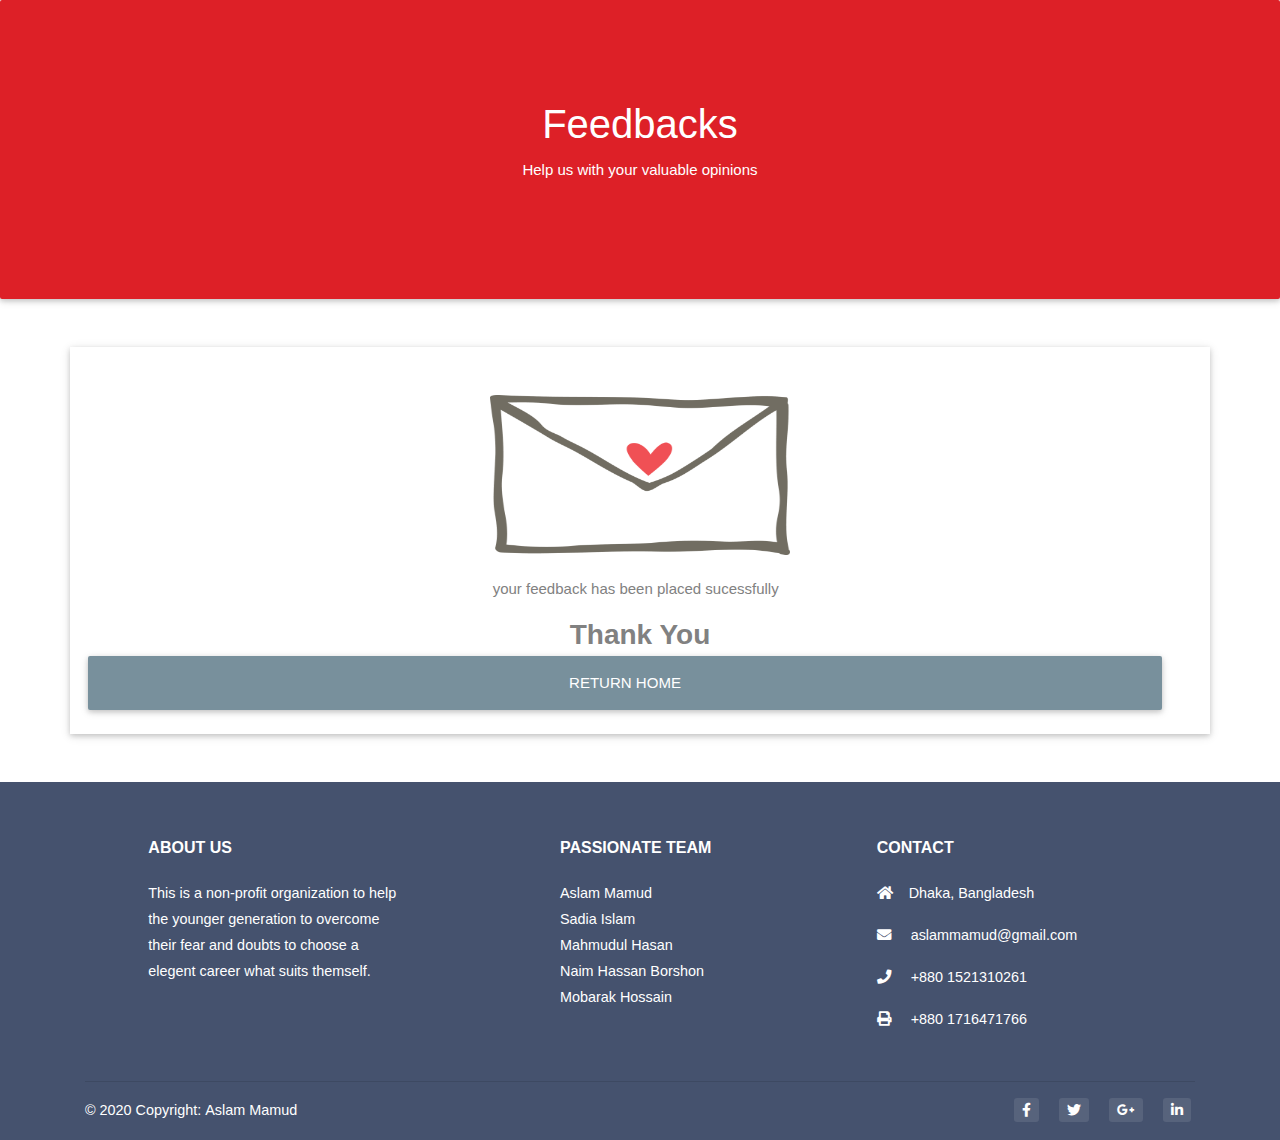
<file: feedback.html>
<!DOCTYPE html>
<html lang="en">

<head>
	<title>Feedback-Shape Your Career</title>
	<meta charset="utf-8">
	<meta name="viewport" content="width=device-width, initial-scale=1, shrink-to-fit=no">
	<meta http-equiv="x-ua-compatible" content="ie=edge">
	<link rel="icon" href="pictures/logo/logo.png" type="image/x-icon">
	<link rel="stylesheet" href="https://use.fontawesome.com/releases/v5.11.2/css/all.css">
	<link rel="stylesheet" href="https://fonts.googleapis.com/css?family=Roboto:300,400,500,700&display=swap">
	<link rel="stylesheet" href="css/bootstrap.min.css">
	<link rel="stylesheet" href="css/mdb.min.css">
	<link rel="stylesheet" href="css/style.css">
	<script type="text/javascript" src="js/jquery.min.js"></script>
</head>

<body id="myPage" data-spy="scroll" data-target=".navbar" data-offset="60">
	<div class="jumbotron text-center">
		<h1>Feedbacks</h1> 
		<p>Help us with your valuable opinions</p>
		<div id="feedbacks"></div>
	</div>
	<div class="container-fluid">
		<div class="container my-5 px-5 pt-5 pb-4 z-depth-1">	
			<div class="row">
				<div class="col-4 mx-auto">
					<img src="pictures/logo/logo_feed.png" class=" mx-auto d-block feedlogo"/>
					<p>&nbsp &nbsp your feedback has been placed sucessfully</p>
					<h3 class="card-title font-weight-bold mb-1 text-center">Thank You</h3>
				</div>
				<a href="index.html" type="button" class="btn btn-blue-grey btn-lg btn-block">Return Home</a>         
			</div>
		</div>
			
			
		</div>
	</div>
	<!-- Footer -->
	<footer class="page-footer font-small mdb-color pt-4">
		<!-- Footer Links -->
		<div class="container text-center text-md-left">
			<!-- Footer links -->
			<div class="row text-center text-md-left mt-3 pb-3">
				<!-- Grid column -->
				<div class="col-md-3 col-lg-3 col-xl-3 mx-auto mt-3">
					<h6 class="text-uppercase mb-4 font-weight-bold">About US</h6>
					<p>This is a non-profit organization to help the younger generation to overcome their fear and doubts to choose a elegent career what suits themself.</p>
				</div>
				<!-- Grid column -->
				<hr class="w-100 clearfix d-md-none">
				<hr class="w-100 clearfix d-md-none">
				<!-- Grid column -->
				<div class="col-md-3 col-lg-2 col-xl-2 mx-auto mt-3">
					<h6 class="text-uppercase mb-4 font-weight-bold">Passionate Team</h6>
					<p> <a href="#!">Aslam Mamud</a>
						<br> <a href="#!">Sadia Islam</a>
						<br> <a href="#!">Mahmudul Hasan</a>
						<br> <a href="#!">Naim Hassan Borshon</a>
						<br> <a href="#!">Mobarak Hossain</a>
					</p>
				</div>
				<!-- Grid column -->
				<hr class="w-100 clearfix d-md-none">
				<!-- Grid column -->
				<div class="col-md-4 col-lg-3 col-xl-3 mx-auto mt-3">
					<h6 class="text-uppercase mb-4 font-weight-bold">Contact</h6>
					<p> <i class="fas fa-home mr-3"></i>Dhaka, Bangladesh</p>
					<p> <i class="fas fa-envelope mr-3"></i> aslammamud@gmail.com</p>
					<p> <i class="fas fa-phone mr-3"></i> +880 1521310261</p>
					<p> <i class="fas fa-print mr-3"></i> +880 1716471766</p>
				</div>
				<!-- Grid column -->
			</div>
			<!-- Footer links -->
			<hr>
			<!-- Grid row -->
			<div class="row d-flex align-items-center">
				<!-- Grid column -->
				<div class="col-md-7 col-lg-8">
					<!--Copyright-->
					<p class="text-center text-md-left">© 2020 Copyright:
						<a href="#"> <strong> Aslam Mamud</strong>
						</a>
					</p>
				</div>
				<!-- Grid column -->
				<!-- Grid column -->
				<div class="col-md-5 col-lg-4 ml-lg-0">
					<!-- Social buttons -->
					<div class="text-center text-md-right">
						<ul class="list-unstyled list-inline">
							<li class="list-inline-item">
								<a class="btn-floating btn-sm rgba-white-slight mx-1"> <i class="fab fa-facebook-f"></i>
								</a>
							</li>
							<li class="list-inline-item">
								<a class="btn-floating btn-sm rgba-white-slight mx-1"> <i class="fab fa-twitter"></i>
								</a>
							</li>
							<li class="list-inline-item">
								<a class="btn-floating btn-sm rgba-white-slight mx-1"> <i class="fab fa-google-plus-g"></i>
								</a>
							</li>
							<li class="list-inline-item">
								<a class="btn-floating btn-sm rgba-white-slight mx-1"> <i class="fab fa-linkedin-in"></i>
								</a>
							</li>
						</ul>
					</div>
				</div>
				<!-- Grid column -->
			</div>
			<!-- Grid row -->
		</div>
		<!-- Footer Links -->
	</footer>
	<script>
		$(document).ready(function(){
		  // Add smooth scrolling to all links in navbar + footer link
		  $(".navbar a, footer a[href='#myPage']").on('click', function(event) {
		    // Make sure this.hash has a value before overriding default behavior
		    if (this.hash !== "") {
		      // Prevent default anchor click behavior
		      event.preventDefault();
		
		      // Store hash
		      var hash = this.hash;
		
		      // Using jQuery's animate() method to add smooth page scroll
		      // The optional number (900) specifies the number of milliseconds it takes to scroll to the specified area
		      $('html, body').animate({
		        scrollTop: $(hash).offset().top
		      }, 900, function(){
		   
		        // Add hash (#) to URL when done scrolling (default click behavior)
		        window.location.hash = hash;
		      });
		    } // End if
		  });
		  
		  $(window).scroll(function() {
		    $(".slideanim").each(function(){
		      var pos = $(this).offset().top;
		
		      var winTop = $(window).scrollTop();
		        if (pos < winTop + 600) {
		          $(this).addClass("slide");
		        }
		    });
		  });
		})
	</script>
</body>

</html>
</file>
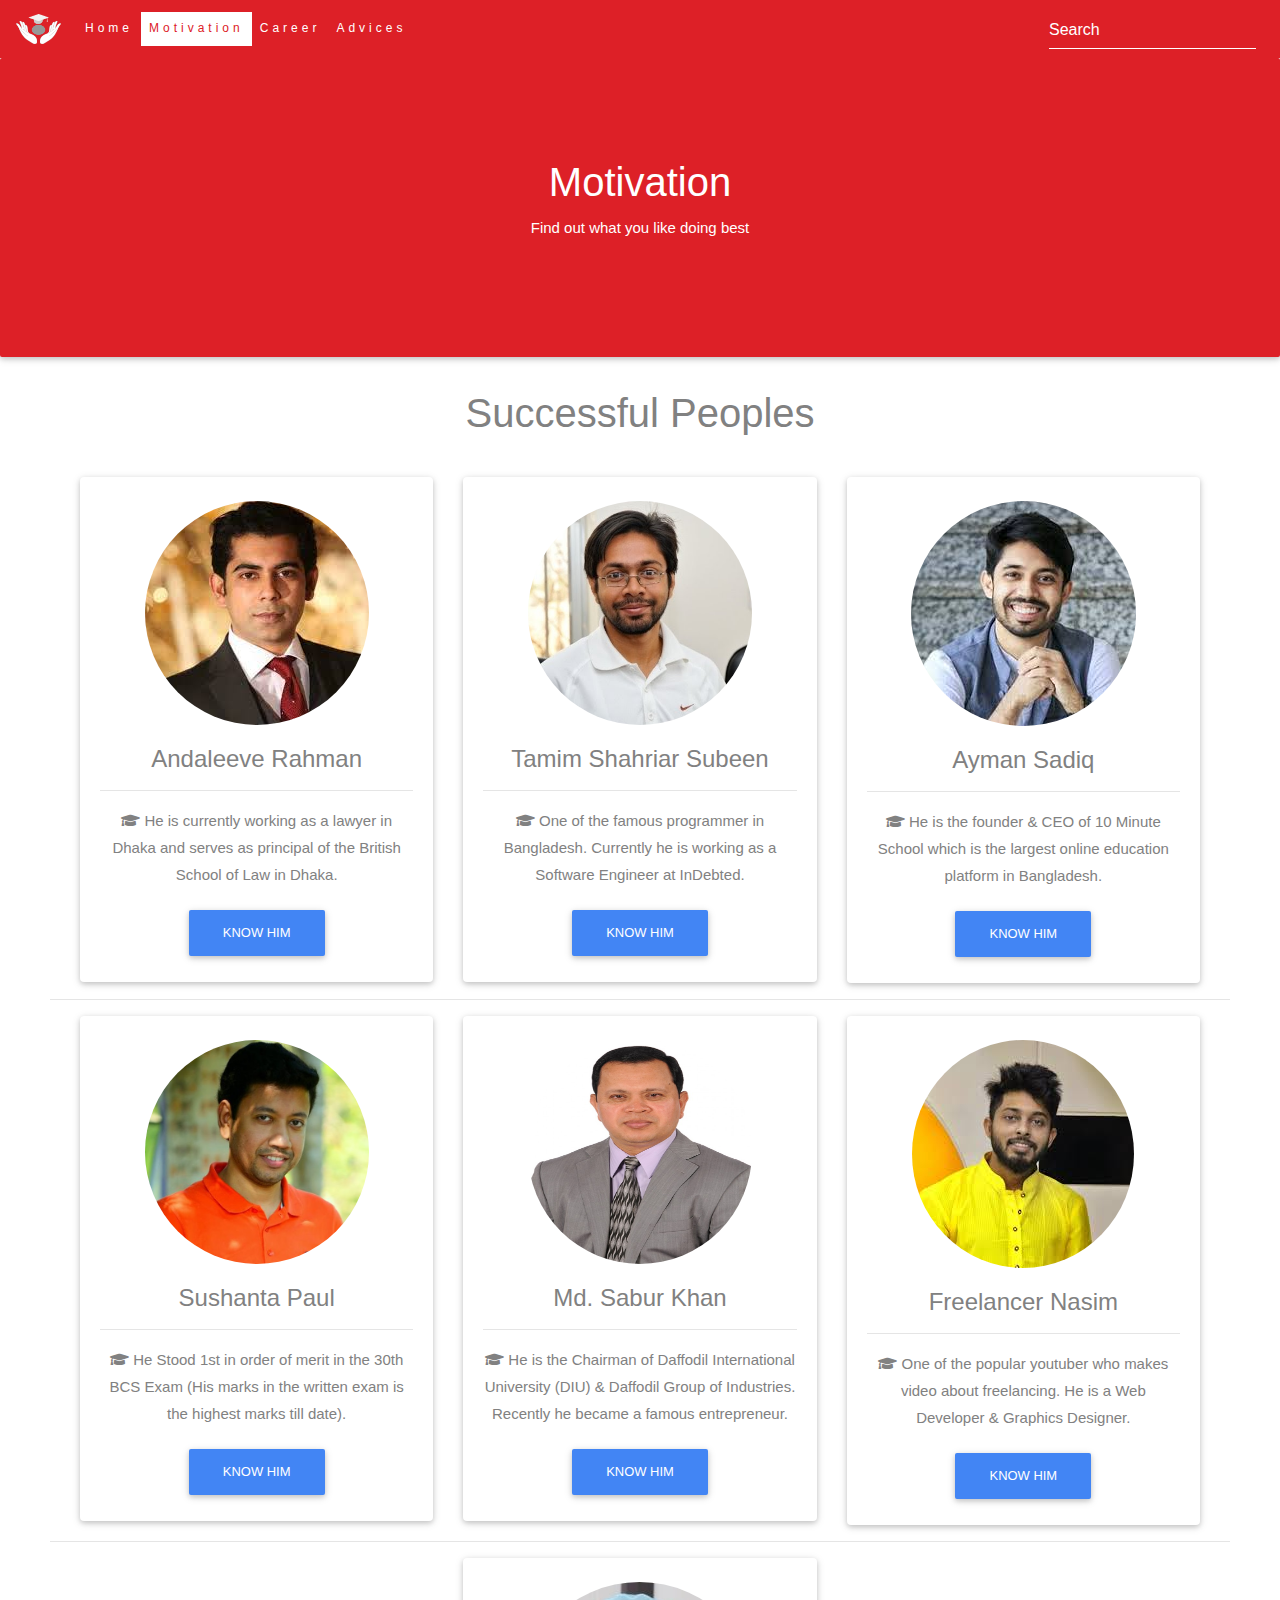
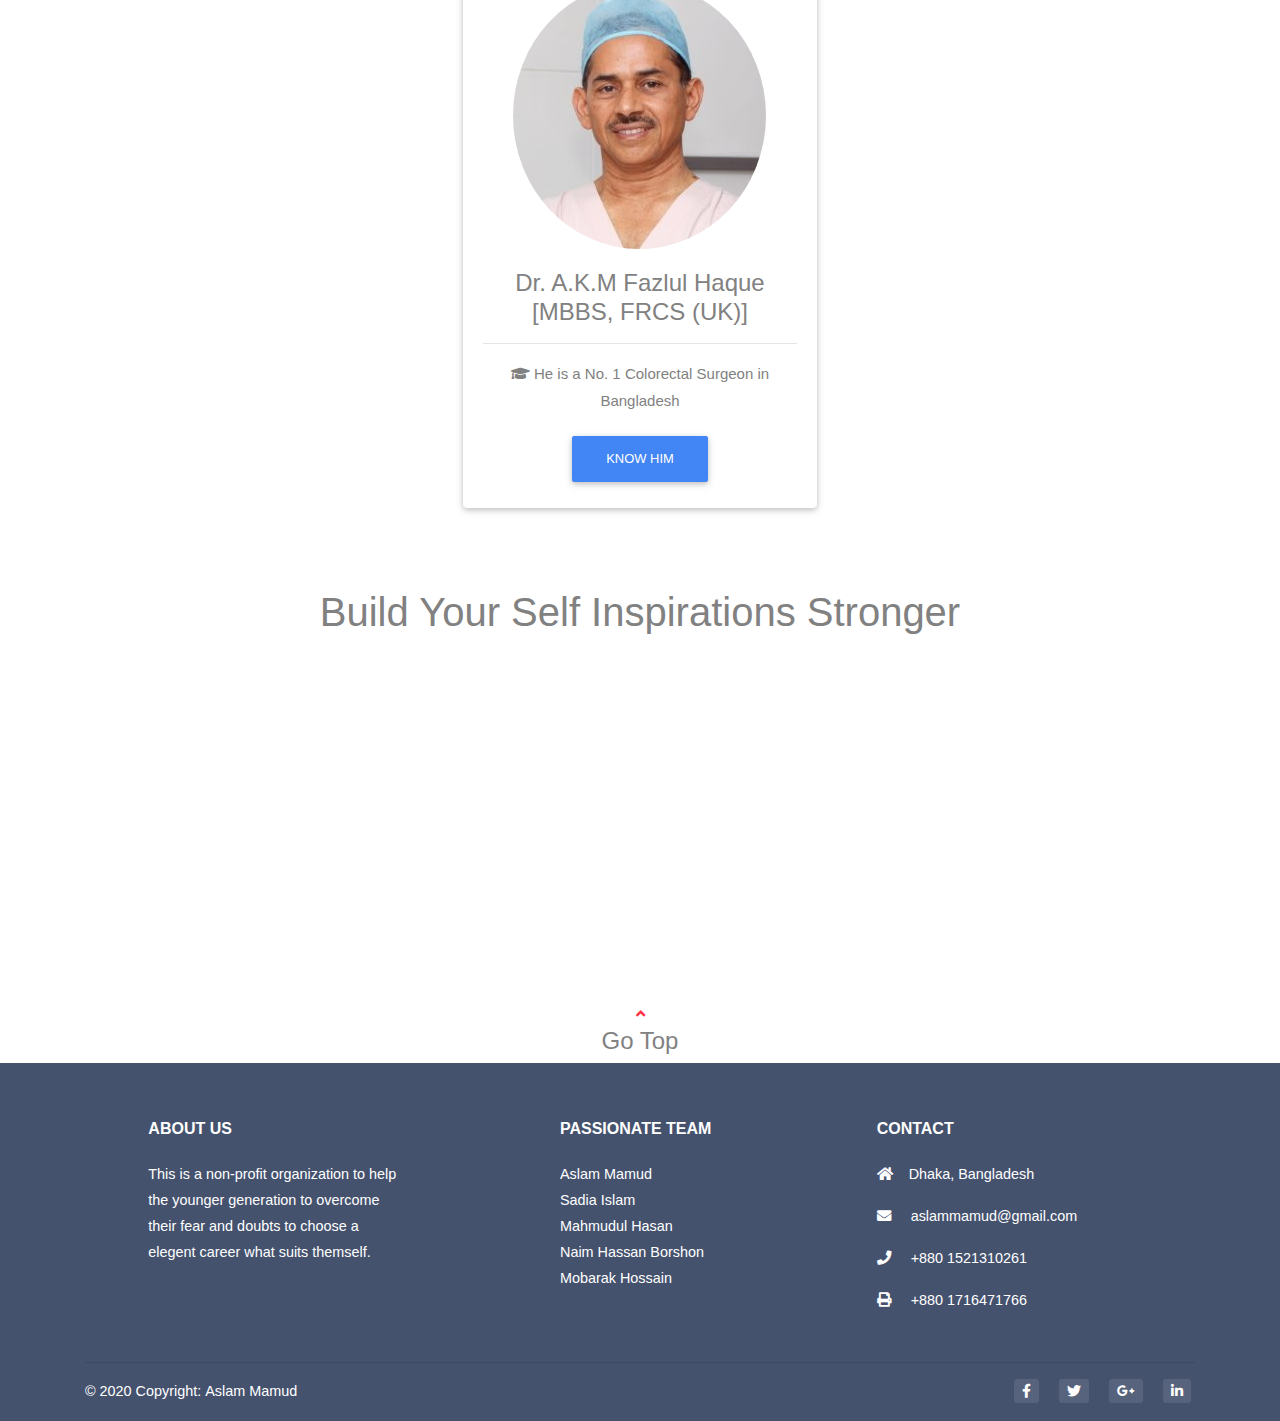
<file: motivation.html>
<!DOCTYPE html>
<html lang="en">

<head>
	<title>Motivation-Shape Your Career</title>
	<meta charset="utf-8">
	<meta name="viewport" content="width=device-width, initial-scale=1, shrink-to-fit=no">
	<meta http-equiv="x-ua-compatible" content="ie=edge">
	<!-- MDB icon -->
	<link rel="icon" href="pictures/logo/logo.png" type="image/x-icon">
	<!-- Font Awesome -->
	<link rel="stylesheet" href="https://use.fontawesome.com/releases/v5.11.2/css/all.css">
	<!-- Google Fonts Roboto -->
	<link rel="stylesheet" href="https://fonts.googleapis.com/css?family=Roboto:300,400,500,700&display=swap">
	<!-- Bootstrap core CSS -->
	<link rel="stylesheet" href="css/bootstrap.min.css">
	<!-- Material Design Bootstrap -->
	<link rel="stylesheet" href="css/mdb.min.css">
	<!-- Your custom styles (optional) -->
	<link rel="stylesheet" href="css/style.css">
	<script type="text/javascript" src="js/jquery.min.js"></script>
</head>

<body id="myPage" data-spy="scroll" data-target=".navbar" data-offset="60">
	<nav class="navbar navbar-expand-lg navbar-dark" style="box-shadow: none;"> <a class="navbar-brand" href="index.html"><img src="pictures/logo/logo.png" class="navlogo"/></a>
		<button class="navbar-toggler" type="button" data-toggle="collapse" data-target="#navbarSupportedContent" aria-controls="navbarSupportedContent" aria-expanded="false" aria-label="Toggle navigation"> <span class="navbar-toggler-icon"></span>
		</button>
		<div class="collapse navbar-collapse" id="navbarSupportedContent">
			<ul class="navbar-nav mr-auto">
				<li class="nav-item"> <a class="nav-link waves-effect waves-light" href="index.html">Home
              <span class="sr-only">(current)</span>
            </a>
				</li>
				<li class="nav-item active"> <a class="nav-link waves-effect waves-light" href="motivation.html">Motivation</a>
				</li>
				<li class="nav-item"> <a class="nav-link waves-effect waves-light" href="career.html">Career</a>
				</li>
				<li class="nav-item"> <a class="nav-link waves-effect waves-light" href="advices.html">Advices</a>
				</li>
			</ul>
			<form class="form-inline">
				<div class="md-form my-0">
					<input class="form-control mr-sm-2" type="text" placeholder="Search" aria-label="Search">
				</div>
			</form>
		</div>
	</nav>
	<div class="jumbotron text-center">
		<h1>Motivation</h1> 
		<p>Find out what you like doing best</p>
		<div id="success"></div>
	</div>
	<div class="container-fluid">
		<h1 class="text-center faka">Successful Peoples</h1>
		<div class="fakav2"></div>
		<div class="d-flex col-lg-12">
			<div class="col-lg-4">
				<div class="card testimonial-card">
					<!-- Background color -->
					<div class="card-up indigo lighten-1"></div>
					<!-- Avatar -->
					<div class="avatar mx-auto white pt-4">
						<img src="pictures\pic of successful person\Andaleeve Rahman.jpg" class="rounded-circle" alt="woman avatar">
					</div>
					<!-- Content -->
					<div class="card-body text-center">
						<!-- Name -->
						<h4 class="card-title">Andaleeve Rahman</h4>
						<hr>
						<!-- Quotation -->
						<p><i class="fas fa-graduation-cap"></i> He is currently working as a lawyer in Dhaka and serves as principal of the British School of Law in Dhaka.</p>
						<!-- Button --> <a href="https://en.wikipedia.org/wiki/Andaleeve_Rahman" class="btn btn-primary" target="_blank">Know Him</a>
					</div>
				</div>
				<!-- Card -->
			</div>
			<div class="col-lg-4">
				<div class="card testimonial-card">
					<!-- Background color -->
					<div class="card-up indigo lighten-1"></div>
					<!-- Avatar -->
					<div class="avatar mx-auto white pt-4">
						<img src="pictures\pic of successful person\Tamim Shahariar Subin.jpg" class="rounded-circle" height="224px" width="224px" alt="woman avatar">
					</div>
					<!-- Content -->
					<div class="card-body text-center">
						<!-- Name -->
						<h4 class="card-title">Tamim Shahriar Subeen</h4>
						<hr>
						<!-- Quotation -->
						<p><i class="fas fa-graduation-cap"></i> One of the famous programmer in Bangladesh. Currently he is working as a Software Engineer at InDebted.</p>
						<!-- Button --> <a href="http://subeen.com/" class="btn btn-primary" target="_blank">Know Him</a>
					</div>
				</div>
				<!-- Card -->
			</div>
			<div class="col-lg-4">
				<div class="card testimonial-card">
					<!-- Background color -->
					<div class="card-up indigo lighten-1"></div>
					<!-- Avatar -->
					<div class="avatar mx-auto white pt-4">
						<img src="pictures\pic of successful person\Ayman sadiq.jpg" class="rounded-circle" alt="woman avatar">
					</div>
					<!-- Content -->
					<div class="card-body text-center">
						<!-- Name -->
						<h4 class="card-title">Ayman Sadiq</h4>
						<hr>
						<!-- Quotation -->
						<p><i class="fas fa-graduation-cap"></i> He is the founder & CEO of 10 Minute School which is the largest online education platform in Bangladesh.</p>
						<!-- Button --> <a href="https://aymansadiq.com/me/" class="btn btn-primary" target="_blank">Know Him</a>
					</div>
				</div>
				<!-- Card -->
			</div>
		</div>
		<hr>
		<div class="d-flex col-lg-12">
			<div class="col-lg-4">
				<div class="card testimonial-card">
					<!-- Background color -->
					<div class="card-up indigo lighten-1"></div>
					<!-- Avatar -->
					<div class="avatar mx-auto white pt-4">
						<img src="pictures\pic of successful person\Sushant paul.jpg" class="rounded-circle" height="224px" width="224px" alt="woman avatar">
					</div>
					<!-- Content -->
					<div class="card-body text-center">
						<!-- Name -->
						<h4 class="card-title">Sushanta Paul</h4>
						<hr>
						<!-- Quotation -->
						<p><i class="fas fa-graduation-cap"></i> He Stood 1st in order of merit in the 30th BCS Exam (His marks in the written exam is the highest marks till date).</p>
						<!-- Button --> <a href="https://www.sushantapaul.com/" class="btn btn-primary" target="_blank">Know Him</a>
					</div>
				</div>
				<!-- Card -->
			</div>
			<div class="col-lg-4">
				<div class="card testimonial-card">
					<!-- Background color -->
					<div class="card-up indigo lighten-1"></div>
					<!-- Avatar -->
					<div class="avatar mx-auto white pt-4">
						<img src="pictures\pic of successful person\saburkhan.jpg" class="rounded-circle" height="224px" width="224px" alt="woman avatar">
					</div>
					<!-- Content -->
					<div class="card-body text-center">
						<!-- Name -->
						<h4 class="card-title">Md. Sabur Khan</h4>
						<hr>
						<!-- Quotation -->
						<p><i class="fas fa-graduation-cap"></i> He is the Chairman of Daffodil International University (DIU) & Daffodil Group of Industries. Recently he became a famous entrepreneur.</p>
						<!-- Button --> <a href="https://sabur.me/" class="btn btn-primary" target="_blank">Know Him</a>
					</div>
				</div>
				<!-- Card -->
			</div>
			<div class="col-lg-4">
				<div class="card testimonial-card">
					<!-- Background color -->
					<div class="card-up indigo lighten-1"></div>
					<!-- Avatar -->
					<div class="avatar mx-auto white pt-4">
						<img src="pictures\pic of successful person\Nasim freelancer.jpg" class="rounded-circle" alt="woman avatar">
					</div>
					<!-- Content -->
					<div class="card-body text-center">
						<!-- Name -->
						<h4 class="card-title">Freelancer Nasim</h4>
						<hr>
						<!-- Quotation -->
						<p><i class="fas fa-graduation-cap"></i> One of the popular youtuber who makes video about freelancing. He is a Web Developer & Graphics Designer.</p>
						<!-- Button --> <a href="https://freelancernasim.com/#welcomesec" class="btn btn-primary" target="_blank">Know Him</a>
					</div>
				</div>
				<!-- Card -->
			</div>
		</div>
		<hr>
		<div class="d-flex col-lg-12">
			<div class="col-lg-4"></div>
			<div class="col-lg-4">
				<div class="card testimonial-card">
					<!-- Background color -->
					<div class="card-up indigo lighten-1"></div>
					<!-- Avatar -->
					<div class="avatar mx-auto white pt-4">
						<img src="pictures\pic of successful person\Prof.dr_.Akmfazlulhaque.jpg" class="rounded-circle" alt="woman avatar">
					</div>
					<!-- Content -->
					<div class="card-body text-center">
						<!-- Name -->
						<h4 class="card-title">Dr. A.K.M Fazlul Haque [MBBS, FRCS (UK)]</h4>
						<hr>
						<!-- Quotation -->
						<p><i class="fas fa-graduation-cap"></i> He is a No. 1 Colorectal Surgeon in Bangladesh</p>
						<!-- Button --> <a href="#" class="btn btn-primary" target="_blank">Know Him</a>
					</div>
				</div>
				<!-- Card -->
			</div>
		</div>
	</div>
	<div id="tat"></div>
	<h1 style="margin-top:80px;margin-bottom:20px;" class="text-center">Build Your Self Inspirations Stronger</h1>
	<div class="container-fluid">
		<div class="d-flex col-lg-12">
			<div class="col-lg-6 embed-responsive embed-responsive-16by9">
				<iframe class="embed-responsive-item" src="https://www.youtube.com/embed/83ZlTTfQnws" allowfullscreen></iframe>
			</div>
			<div style="margin-left:20px;" class="col-lg-6 embed-responsive embed-responsive-16by9">
				<iframe class="embed-responsive-item" src="https://www.youtube.com/embed/ZBRXyQjYM2Y" allowfullscreen></iframe>
			</div>
		</div>
	</div>
	<div class="faka"></div>
	<footer class=" text-center"> <a href="#myPage" title="To Top"><i class="fas fa-angle-up text-danger"></i>
  </a>
		<h4>Go Top</h4>
	</footer>
	<!-- Footer -->
	<footer class="page-footer font-small mdb-color pt-4">
		<!-- Footer Links -->
		<div class="container text-center text-md-left">
			<!-- Footer links -->
			<div class="row text-center text-md-left mt-3 pb-3">
				<!-- Grid column -->
				<div class="col-md-3 col-lg-3 col-xl-3 mx-auto mt-3">
					<h6 class="text-uppercase mb-4 font-weight-bold">About US</h6>
					<p>This is a non-profit organization to help the younger generation to overcome their fear and doubts to choose a elegent career what suits themself.</p>
				</div>
				<!-- Grid column -->
				<hr class="w-100 clearfix d-md-none">
				<hr class="w-100 clearfix d-md-none">
				<!-- Grid column -->
				<div class="col-md-3 col-lg-2 col-xl-2 mx-auto mt-3">
					<h6 class="text-uppercase mb-4 font-weight-bold">Passionate Team</h6>
					<p> <a href="#!">Aslam Mamud</a>
						<br> <a href="#!">Sadia Islam</a>
						<br> <a href="#!">Mahmudul Hasan</a>
						<br> <a href="#!">Naim Hassan Borshon</a>
						<br> <a href="#!">Mobarak Hossain</a>
					</p>
				</div>
				<!-- Grid column -->
				<hr class="w-100 clearfix d-md-none">
				<!-- Grid column -->
				<div class="col-md-4 col-lg-3 col-xl-3 mx-auto mt-3">
					<h6 class="text-uppercase mb-4 font-weight-bold">Contact</h6>
					<p> <i class="fas fa-home mr-3"></i>Dhaka, Bangladesh</p>
					<p> <i class="fas fa-envelope mr-3"></i> aslammamud@gmail.com</p>
					<p> <i class="fas fa-phone mr-3"></i> +880 1521310261</p>
					<p> <i class="fas fa-print mr-3"></i> +880 1716471766</p>
				</div>
				<!-- Grid column -->
			</div>
			<!-- Footer links -->
			<hr>
			<!-- Grid row -->
			<div class="row d-flex align-items-center">
				<!-- Grid column -->
				<div class="col-md-7 col-lg-8">
					<!--Copyright-->
					<p class="text-center text-md-left">© 2020 Copyright:
						<a href="#"> <strong> Aslam Mamud</strong>
						</a>
					</p>
				</div>
				<!-- Grid column -->
				<!-- Grid column -->
				<div class="col-md-5 col-lg-4 ml-lg-0">
					<!-- Social buttons -->
					<div class="text-center text-md-right">
						<ul class="list-unstyled list-inline">
							<li class="list-inline-item">
								<a class="btn-floating btn-sm rgba-white-slight mx-1"> <i class="fab fa-facebook-f"></i>
								</a>
							</li>
							<li class="list-inline-item">
								<a class="btn-floating btn-sm rgba-white-slight mx-1"> <i class="fab fa-twitter"></i>
								</a>
							</li>
							<li class="list-inline-item">
								<a class="btn-floating btn-sm rgba-white-slight mx-1"> <i class="fab fa-google-plus-g"></i>
								</a>
							</li>
							<li class="list-inline-item">
								<a class="btn-floating btn-sm rgba-white-slight mx-1"> <i class="fab fa-linkedin-in"></i>
								</a>
							</li>
						</ul>
					</div>
				</div>
				<!-- Grid column -->
			</div>
			<!-- Grid row -->
		</div>
		<!-- Footer Links -->
	</footer>
	<script>
		$(document).ready(function(){
		  // Add smooth scrolling to all links in navbar + footer link
		  $(".navbar a, footer a[href='#myPage']").on('click', function(event) {
		    // Make sure this.hash has a value before overriding default behavior
		    if (this.hash !== "") {
		      // Prevent default anchor click behavior
		      event.preventDefault();
		
		      // Store hash
		      var hash = this.hash;
		
		      // Using jQuery's animate() method to add smooth page scroll
		      // The optional number (900) specifies the number of milliseconds it takes to scroll to the specified area
		      $('html, body').animate({
		        scrollTop: $(hash).offset().top
		      }, 900, function(){
		   
		        // Add hash (#) to URL when done scrolling (default click behavior)
		        window.location.hash = hash;
		      });
		    } // End if
		  });
		  
		  $(window).scroll(function() {
		    $(".slideanim").each(function(){
		      var pos = $(this).offset().top;
		
		      var winTop = $(window).scrollTop();
		        if (pos < winTop + 600) {
		          $(this).addClass("slide");
		        }
		    });
		  });
		})
	</script>
</body>

</html>
</file>
<file: css/style.css>
body {
	font: 400 15px Lato, sans-serif;
	line-height: 1.8;
	color: #818181;
}
.navlogo{
	height:30px;
	width:45px;
}
.mainlogo{
	height:120px;
	width:60px;
}
.feedlogo{
	height:160px;
	width:300px;
	margin-bottom:20px;
}
.jumbotron {
	background-color: #dd2027;
	color: #fff;
	padding: 100px 25px;
	font-family: Montserrat, sans-serif;
}
.container-fluid {
	padding: 0px 50px;
}
.carousel-control.right,
.carousel-control.left {
	background-image: none;
	color: #dd2027;
}
.carousel-indicators li {
	border-color: #dd2027;
}
.carousel-indicators li.active {
	background-color: #dd2027;
}
.navbar {
	margin-bottom: 0;
	background-color: #dd2027;
	z-index: 9999;
	border: 0;
	font-size: 12px !important;
	line-height: 1.42857143 !important;
	letter-spacing: 4px;
	border-radius: 0;
	font-family: Montserrat, sans-serif;
}
.navbar li a,
.navbar .navbar-brand {
	color: #fff !important;
}
.navbar-nav li a:hover,
.navbar-nav li.active a {
	color: #dd2027 !important;
	background-color: #fff !important;
}
.navbar-default .navbar-toggle {
	border-color: transparent;
	color: #fff !important;
}
.faka {
	margin-top: 20px;
	margin-bottom: 20px;
}
.fakav2 {
	margin-bottom: 40px;
}
.button-large {
	height: 160px;
	background: #78909c94;
	border: 0px solid black;
	margin: .375rem;
	text-transform: uppercase;
	white-space: normal;
	border-radius: .355rem;
	-webkit-box-shadow: 0 2px 5px 0 rgba(0, 0, 0, 0.16), 0 2px 10px 0 rgba(0, 0, 0, 0.12);
	box-shadow: 0 2px 5px 0 rgba(0, 0, 0, 0.16), 0 2px 10px 0 rgba(0, 0, 0, 0.12);
	transition: color 0.15s ease-in-out, background-color 0.15s ease-in-out, border-color 0.15s ease-in-out, box-shadow 0.15s ease-in-out, -webkit-box-shadow 0.15s ease-in-out;
	padding: .84rem 2.14rem;
	font-size: 2.5rem;
}
</file>
